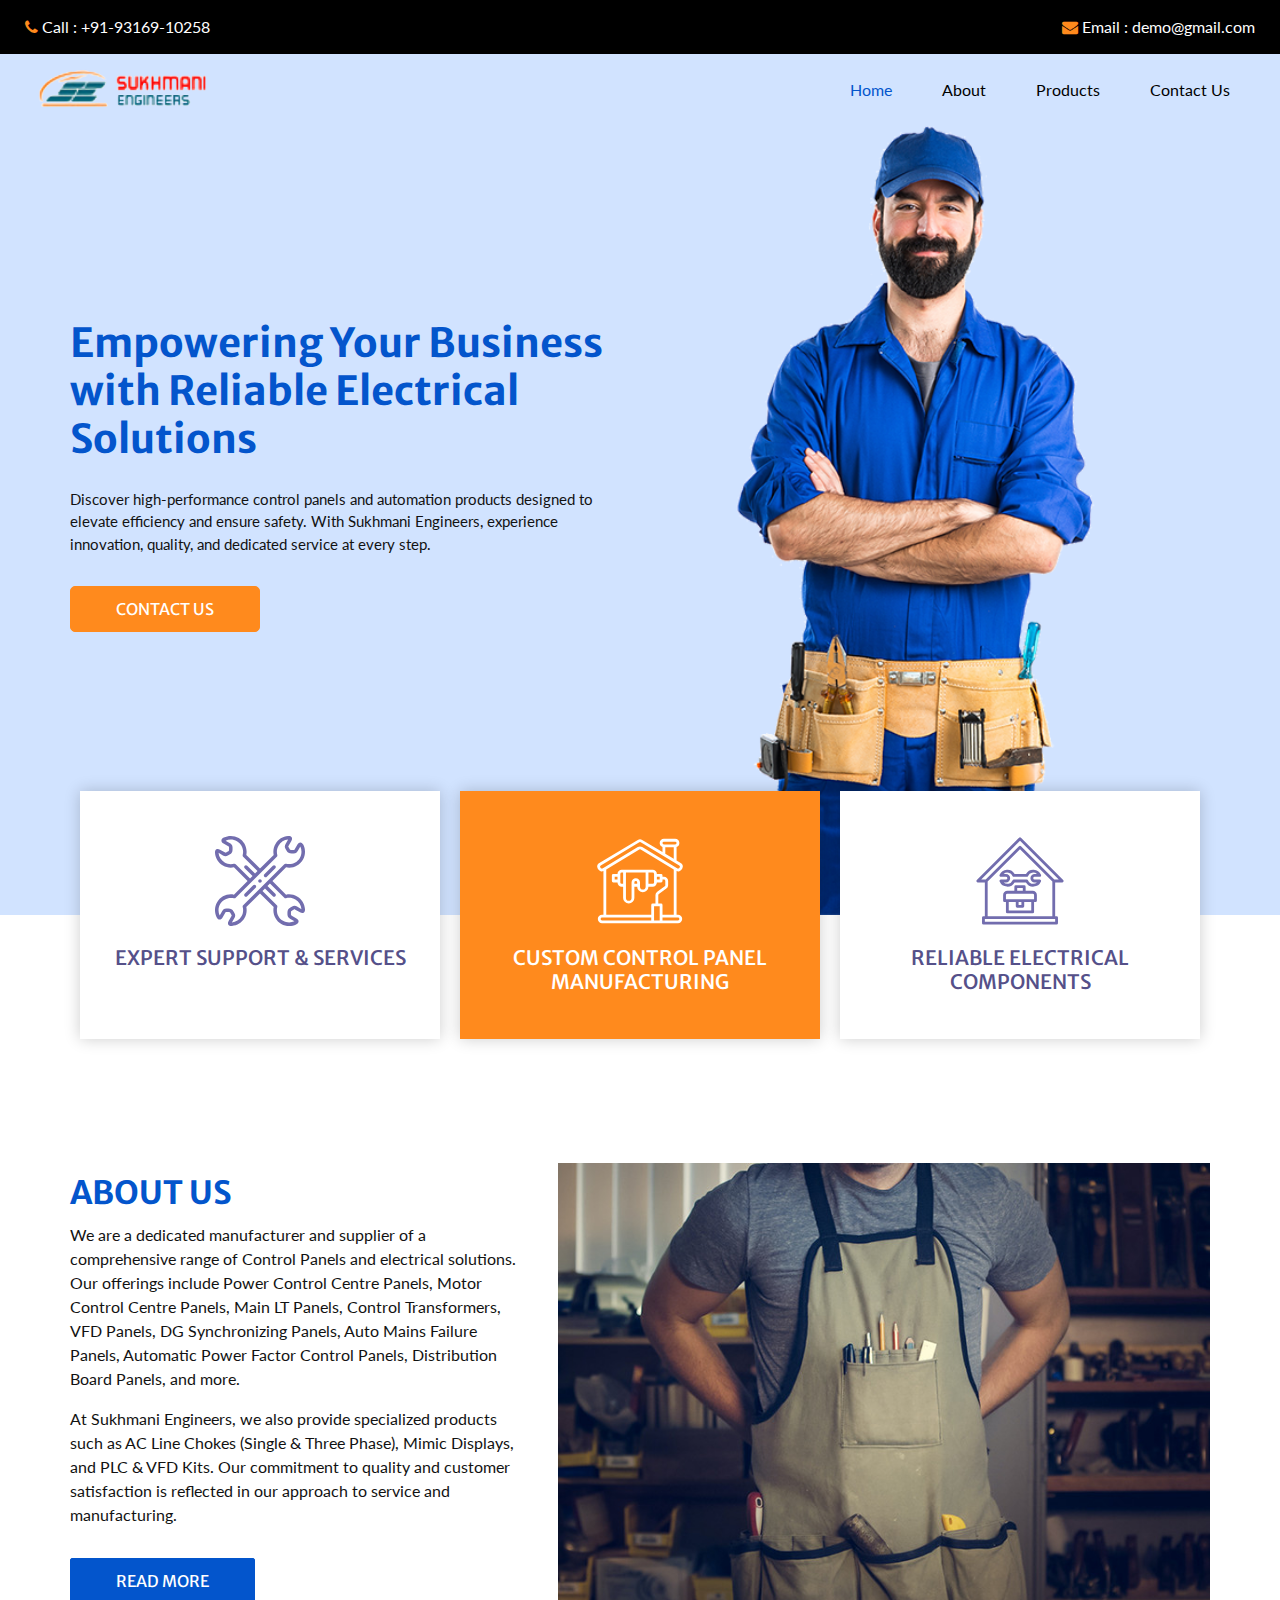
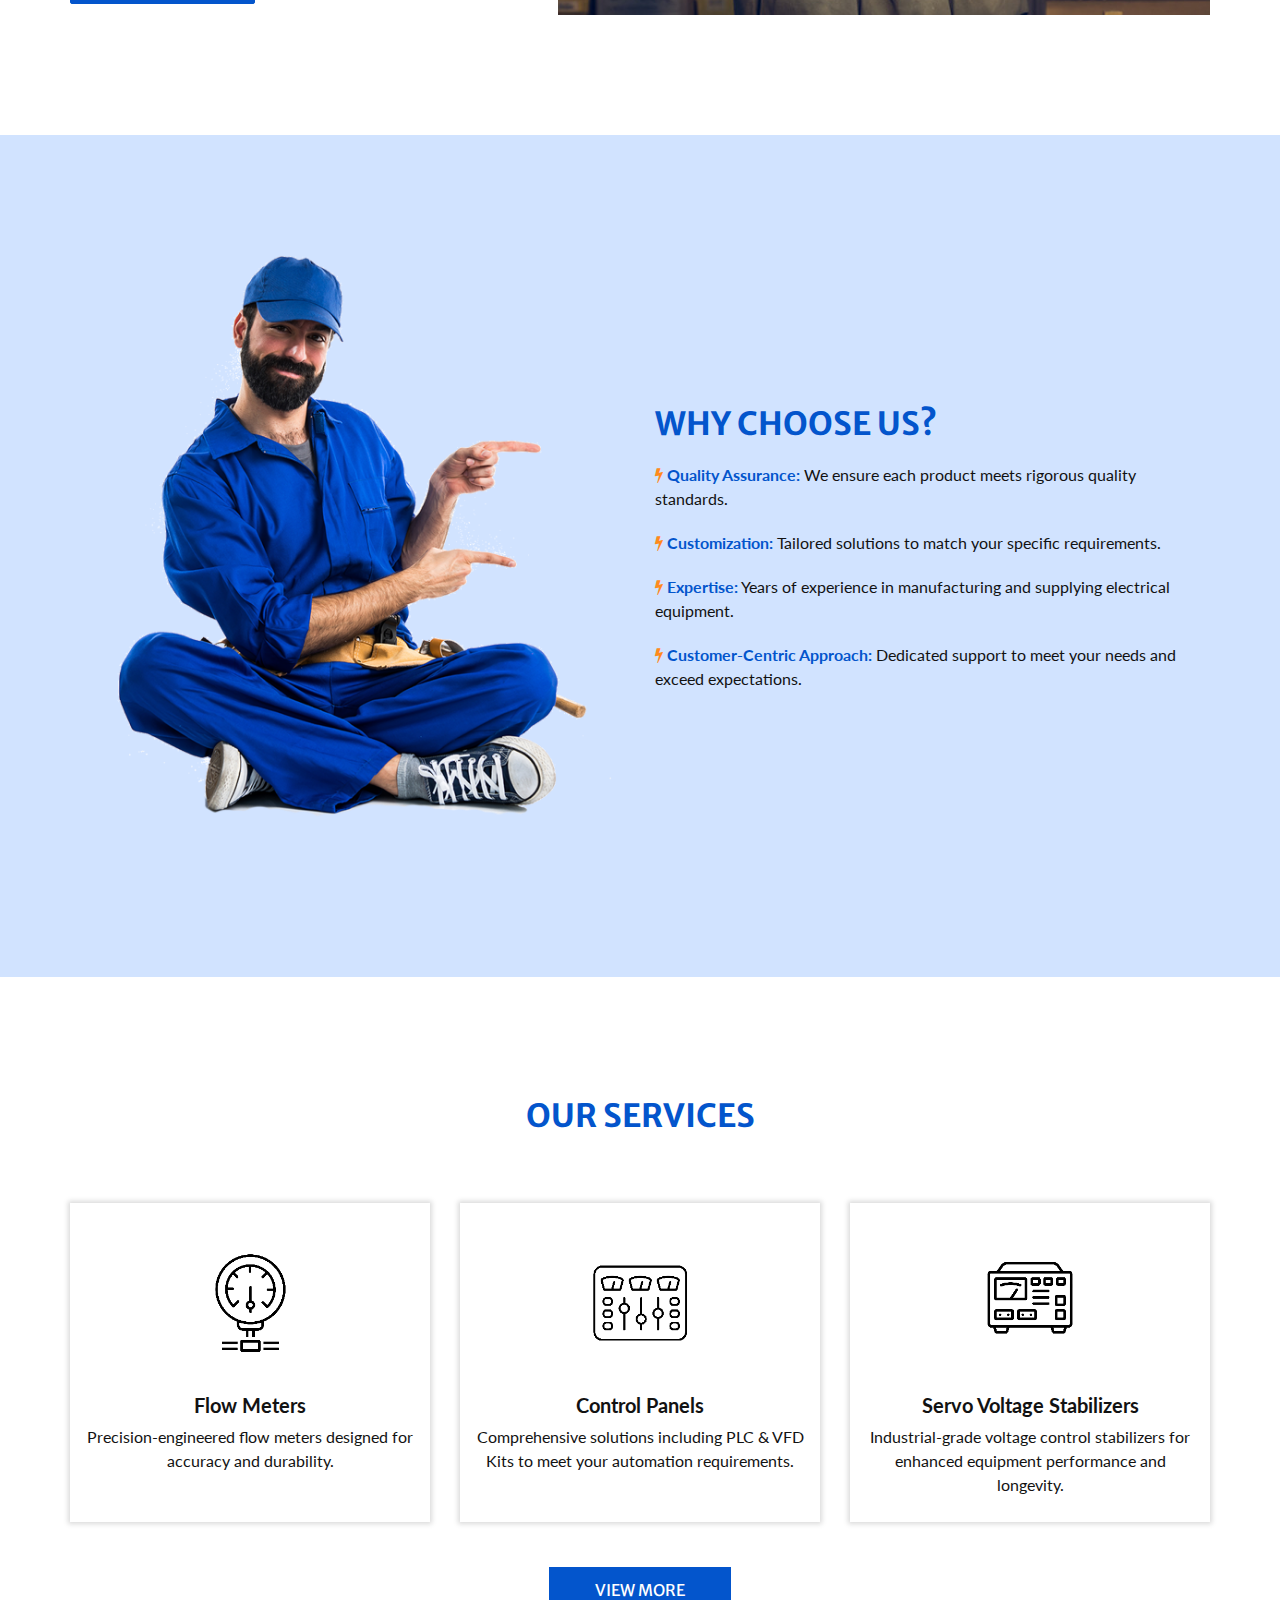
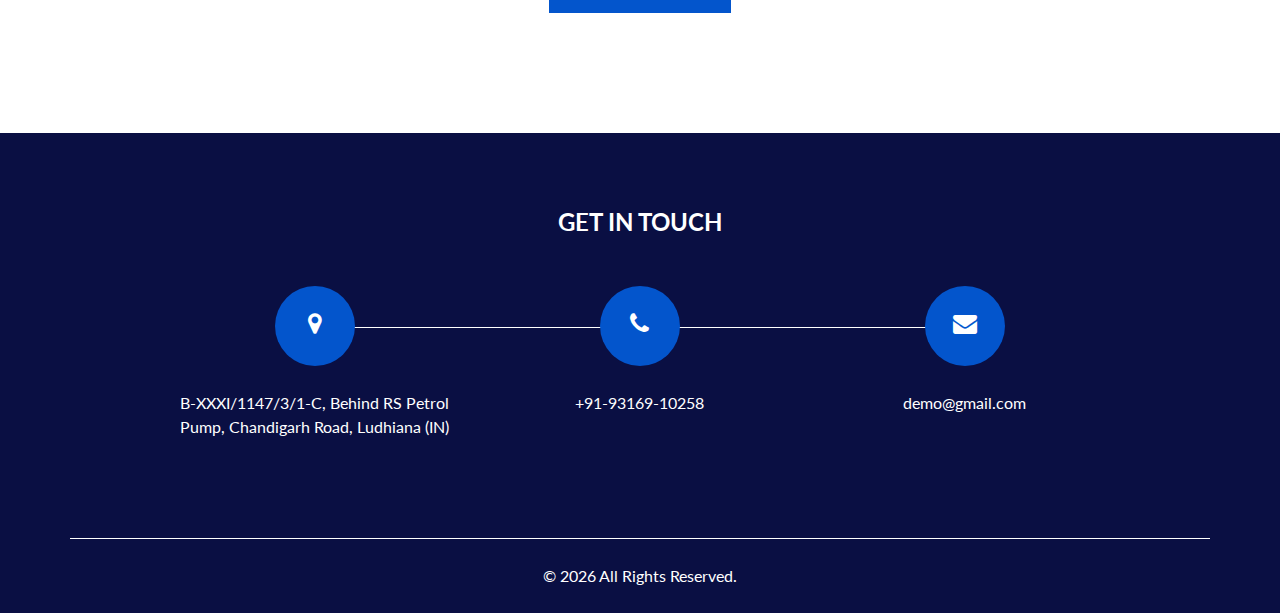
<file: index.html>
<!DOCTYPE html>
<html>

<head>
  <meta charset="utf-8" />
  <meta http-equiv="X-UA-Compatible" content="IE=edge" />
  <meta name="viewport" content="width=device-width, initial-scale=1, shrink-to-fit=no" />
  <!-- Site Metas -->
  <meta name="keywords" content="" />
  <meta name="description" content="" />
  <meta name="author" content="" />

  <title>Home | Sukhmani Engineers</title>

  <!-- stylesheet -->
  <link rel="stylesheet" type="text/css" href="css/bootstrap.css" />
  <link rel="stylesheet" type="text/css" href="css/font-awesome.min.css" />
  <link rel="stylesheet" type="text/css" href="css/style.css" />

</head>

<body>
  <div class="hero_area">
    <!-- header section strats -->
    <header class="header_section">
      <div class="header_top">
        <div class="container-fluid">
          <div class="contact_nav">
            <a href="tel:+91-93169-10258">
              <i class="fa fa-phone" aria-hidden="true"></i>
              <span>
                Call : +91-93169-10258
              </span>
            </a>
            <a href="">
              <i class="fa fa-envelope" aria-hidden="true"></i>
              <span>
                Email : demo@gmail.com
              </span>
            </a>
          </div>
        </div>
      </div>
      <div class="header_bottom">
        <div class="container-fluid">
          <nav class="navbar navbar-expand-lg custom_nav-container ">
            <a class="navbar-brand" href="index.html">
              <!-- <span>
                Sukhmani Engineers
              </span> -->
              <img src="images/sukhmani-engineers.png" alt="sukhmani engineers logo" width="200"/>
            </a>

            <button class="navbar-toggler" type="button" data-toggle="collapse" data-target="#navbarSupportedContent" aria-controls="navbarSupportedContent" aria-expanded="false" aria-label="Toggle navigation">
              <span class=""> </span>
            </button>

            <div class="collapse navbar-collapse" id="navbarSupportedContent">
              <ul class="navbar-nav ">
                <li class="nav-item active">
                  <a class="nav-link" href="index.html">Home <span class="sr-only">(current)</span></a>
                </li>
                <li class="nav-item">
                  <a class="nav-link" href="about.html"> About</a>
                </li>
                <li class="nav-item">
                  <a class="nav-link" href="product.html">Products</a>
                </li>
                <li class="nav-item">
                  <a class="nav-link" href="contact.html">Contact Us</a>
                </li>
              </ul>
            </div>
          </nav>
        </div>
      </div>
    </header>
    <!-- end header section -->

    <!-- slider section -->
    <section class="slider_section ">
      <div class="container ">
        <div class="row">
          <div class="col-md-6 ">
            <div class="detail-box">
              <h1>
                Empowering Your Business with Reliable Electrical Solutions
              </h1>
              <p>
                Discover high-performance control panels and automation products designed to elevate efficiency and ensure safety. With Sukhmani Engineers, experience innovation, quality, and dedicated service at every step.
              </p>
              <a href="contact.html">
                Contact Us
              </a>
            </div>
          </div>
          <div class="col-md-6">
            <div class="img-box">
              <img src="images/slider-img.png" alt="">
            </div>
          </div>
        </div>
      </div>
    </section>
    <!-- end slider section -->
  </div>

  <!-- feature section -->
  <section class="feature_section">
    <div class="container">
      <div class="feature_container">
        <div class="box">
          <div class="img-box">
            <svg enable-background="new 0 0 511.995 511.995" height="512" viewBox="0 0 511.995 511.995" width="512" xmlns="http://www.w3.org/2000/svg">
              <g>
                <g>
                  <path d="m217.106 280.749-48.214 48.214c-3.905 3.905-3.905 10.237 0 14.143 1.953 1.953 4.512 2.929 7.071 2.929s5.119-.976 7.071-2.929l48.214-48.214c3.905-3.905 3.905-10.237 0-14.143s-10.237-3.905-14.142 0z" />
                  <path d="m328.915 168.939-48.17 48.17c-3.905 3.905-3.905 10.237 0 14.143 1.953 1.953 4.512 2.929 7.071 2.929s5.118-.976 7.071-2.929l48.17-48.17c3.905-3.905 3.905-10.237 0-14.143-3.905-3.905-10.235-3.905-14.142 0z" />
                  <path d="m467.092 344.045c-19.14-11.051-41.175-14.64-62.649-10.314l-77.734-77.734 77.792-77.792c5.807 1.153 11.636 1.714 17.42 1.713 31.563-.001 61.664-16.706 78.009-45.016 14.983-25.951 16.076-57.546 2.923-84.516-4.363-8.946-10.004-13.602-16.765-13.838-6.652-.225-12.388 3.784-17.092 11.933l-15.5 26.847c-2.641 4.573-3.996 4.574-6.241 4.574h-11.499c-7.173 0-8.405-.712-11.992-6.924l-5.749-9.957c-1.161-2.011-1.801-3.12.84-7.692l15.5-26.847c4.705-8.15 5.307-15.138 1.788-20.769-3.585-5.737-10.432-8.295-20.366-7.6-29.932 2.094-56.747 18.837-71.73 44.789-11.052 19.141-14.641 41.178-10.313 62.65l-77.734 77.734-77.792-77.792c7.444-37.494-9.805-76.089-43.302-95.429-25.954-14.982-57.549-16.075-84.519-2.921-8.945 4.363-13.601 10.003-13.837 16.764-.232 6.636 3.783 12.387 11.933 17.092l26.846 15.5c4.574 2.641 4.574 3.92 4.574 6.241v11.499c0 7.173-.712 8.406-6.924 11.992l-9.958 5.749c-2.011 1.161-3.119 1.801-7.692-.839l-26.847-15.5c-8.15-4.706-15.138-5.307-20.769-1.789-5.737 3.585-8.294 10.437-7.6 20.366 2.094 29.933 18.837 56.749 44.789 71.732 19.141 11.051 41.176 14.64 62.65 10.313l77.734 77.734-77.792 77.791c-37.491-7.443-76.088 9.805-95.429 43.303-14.983 25.951-16.076 57.545-2.922 84.515 4.363 8.946 10.003 13.602 16.764 13.838 6.644.24 12.387-3.783 17.093-11.933l15.5-26.846c2.641-4.574 3.92-4.574 6.242-4.574h11.498c7.172 0 8.405.712 11.992 6.924l5.748 9.957c1.161 2.012 1.801 3.12-.839 7.692l-15.5 26.847c-4.706 8.15-5.307 15.138-1.788 20.769 3.202 5.124 9.008 7.711 17.285 7.711.991 0 2.019-.037 3.08-.111 29.933-2.094 56.749-18.837 71.731-44.788 11.051-19.141 14.641-41.178 10.314-62.65l77.733-77.733 77.792 77.792c-7.443 37.494 9.806 76.089 43.303 95.429 13.902 8.026 29.419 12.066 44.981 12.066 13.488-.001 27.012-3.037 39.534-9.144 8.945-4.363 13.601-10.003 13.837-16.764.232-6.636-3.782-12.387-11.933-17.093l-26.847-15.499c-4.573-2.641-4.573-3.92-4.573-6.242v-11.498c0-7.173.712-8.406 6.924-11.992l9.957-5.749c2.011-1.162 3.118-1.801 7.692.839l26.847 15.5c8.149 4.706 15.137 5.307 20.77 1.788 5.736-3.585 8.294-10.437 7.599-20.365-2.092-29.935-18.836-56.75-44.787-71.733zm-349.33-183.857c-2.529-2.528-6.217-3.514-9.67-2.585-18.082 4.867-36.972 2.39-53.188-6.972-19.866-11.47-32.794-31.86-34.751-54.705l25.178 14.537c6.256 3.612 15.932 7.629 27.692.839l9.958-5.749c12.336-7.123 16.923-15.067 16.923-29.312v-11.5c-.001-13.578-8.318-19.95-14.574-23.562l-25.178-14.535c20.763-9.729 44.887-8.727 64.752 2.743 27.385 15.812 40.811 48.162 32.647 78.671-.923 3.45.063 7.131 2.589 9.656l81.715 81.715-14.141 14.141-44.633-44.633c-3.905-3.905-10.237-3.905-14.143 0s-3.905 10.237 0 14.143l44.633 44.633-14.143 14.143zm42.426 234.045c-2.529 2.529-3.515 6.216-2.585 9.67 4.866 18.083 2.39 36.972-6.973 53.189-11.469 19.865-31.858 32.794-54.704 34.751l14.537-25.178c3.611-6.256 7.627-15.933.839-27.692l-5.749-9.958c-7.123-12.336-15.066-16.923-29.311-16.923h-11.5c-13.577 0-19.95 8.317-23.563 14.573l-14.536 25.178c-9.728-20.763-8.726-44.886 2.743-64.751 15.812-27.386 48.161-40.813 78.671-32.647 3.45.921 7.131-.063 9.656-2.589l234.094-234.094c2.529-2.529 3.515-6.216 2.585-9.67-4.866-18.083-2.391-36.972 6.973-53.188 11.47-19.866 31.86-32.794 54.705-34.751l-14.537 25.177c-3.612 6.256-7.629 15.932-.84 27.692l5.749 9.958c7.123 12.337 15.067 16.923 29.312 16.923h11.5c13.578-.001 19.95-8.318 23.562-14.573l14.537-25.178c9.728 20.763 8.726 44.885-2.744 64.751-15.811 27.386-48.164 40.809-78.671 32.647-3.451-.923-7.131.064-9.656 2.589zm306.476 7.3c-6.257-3.612-15.936-7.626-27.691-.839l-9.958 5.749c-12.336 7.122-16.923 15.066-16.923 29.31v11.5c0 13.578 8.317 19.95 14.573 23.563l25.178 14.536c-20.762 9.729-44.885 8.727-64.751-2.743-27.386-15.812-40.811-48.163-32.647-78.671.923-3.45-.063-7.131-2.589-9.656l-81.716-81.716 14.143-14.143 44.68 44.681c1.953 1.953 4.512 2.929 7.071 2.929s5.118-.977 7.071-2.929c3.905-3.905 3.905-10.237 0-14.142l-44.68-44.681 14.141-14.141 81.667 81.667c2.528 2.528 6.215 3.514 9.67 2.585 18.079-4.867 36.972-2.39 53.188 6.973 19.866 11.47 32.795 31.859 34.751 54.704z" />
                  <path d="m255.998 245.998h-.007c-5.523 0-9.996 4.477-9.996 10s4.48 10 10.003 10 10-4.477 10-10-4.477-10-10-10z" />
                </g>
              </g>
            </svg>
          </div>
          <h5 class="name">
            Expert Support & Services
          </h5>
        </div>
        <div class="box active">
          <div class="img-box">
            <svg xmlns="http://www.w3.org/2000/svg" viewBox="0 0 64 64" width="512" height="512">
              <g id="paint-painted-paint_roller-home-house" data-name="paint-painted-paint roller-home-house">
                <path d="M60.01,25.05a2.963,2.963,0,0,0,1.85-1.54l.21-.41a3.022,3.022,0,0,0-1.14-3.91L58,17.43V7.82A3,3,0,0,0,57,2H49a3.009,3.009,0,0,0-3,3,2.979,2.979,0,0,0,1.99,2.81v3.62L33.54,2.76a2.988,2.988,0,0,0-3.08,0L3.07,19.19A3.022,3.022,0,0,0,1.93,23.1l.21.41a2.963,2.963,0,0,0,1.85,1.54,2.923,2.923,0,0,0,.83.12A3.033,3.033,0,0,0,6,24.9V56H5a3,3,0,0,0,0,6H59a3,3,0,0,0,0-6H58V24.91A2.9,2.9,0,0,0,60.01,25.05ZM49,4h8a1,1,0,0,1,0,2H49a1,1,0,0,1,0-2Zm7,4v8.23l-6.01-3.6V8ZM40,60H5a1,1,0,0,1,0-2H40Zm6,0H42V50h4Zm1-12H45V42.03a1.028,1.028,0,0,1,.42-.82l5.32-3.8A2.991,2.991,0,0,0,52,34.97V32a3.009,3.009,0,0,0-3-3H48V28a1,1,0,0,0-1-1H44a3.009,3.009,0,0,0-3-3H19a3.009,3.009,0,0,0-3,3H13a1,1,0,0,0-1,1v4a1,1,0,0,0,1,1h3a3.009,3.009,0,0,0,3,3h1v8a4,4,0,0,0,8,0V36h2a4,4,0,0,0,8,0h3a3.009,3.009,0,0,0,3-3h3a1,1,0,0,0,1-1V31h1a1,1,0,0,1,1,1v2.97a1.028,1.028,0,0,1-.42.82l-5.32,3.8A2.991,2.991,0,0,0,43,42.03V48H41a1,1,0,0,0-1,1v7H8V23.76L31.48,9.62a1.02,1.02,0,0,1,1.04,0L56,23.76V56H48V49A1,1,0,0,0,47,48ZM46,29v2H44V29Zm-4-2v6a1,1,0,0,1-1,1H38V26h3A1,1,0,0,1,42,27ZM29,30a3.009,3.009,0,0,0-3,3V44a2,2,0,0,1-4,0V26H36V36a2,2,0,0,1-4,0V33A3.009,3.009,0,0,0,29,30Zm1,3v1H28V33a1,1,0,0,1,2,0ZM20,26v8H19a1,1,0,0,1-1-1V27a1,1,0,0,1,1-1Zm-4,3v2H14V29ZM59,58a1,1,0,0,1,0,2H48V58ZM33.55,7.91a2.979,2.979,0,0,0-3.1,0L5.34,23.03a1.018,1.018,0,0,1-.8.1.972.972,0,0,1-.61-.51l-.21-.41A1.021,1.021,0,0,1,4.1,20.9L31.49,4.47a1,1,0,0,1,1.02,0L59.9,20.9a1.021,1.021,0,0,1,.38,1.31l-.21.41a.972.972,0,0,1-.61.51,1.018,1.018,0,0,1-.8-.1Z" />
              </g>
            </svg>
          </div>
          <h5 class="name">
            Custom Control Panel Manufacturing
          </h5>
        </div>
        <div class="box">
          <div class="img-box">
            <svg xmlns="http://www.w3.org/2000/svg" viewBox="0 0 64 64" width="512" height="512">
              <path d="M62.707,31.293l-30-30a1,1,0,0,0-1.414,0l-30,30A1,1,0,0,0,2,33H7V57H6a1,1,0,0,0-1,1v4a1,1,0,0,0,1,1H58a1,1,0,0,0,1-1V58a1,1,0,0,0-1-1H57V33h5a1,1,0,0,0,.707-1.707ZM57,61H7V59H57ZM9,57V32.414l23-23,23,23V57ZM56.414,31,32.707,7.293a1,1,0,0,0-1.414,0L7.586,31H4.414L32,3.414,59.586,31Z" />
              <path d="M41,39H36V36a1,1,0,0,0-1-1H29a1,1,0,0,0-1,1v3H23a3,3,0,0,0-3,3v4a1,1,0,0,0,1,1h1v7a1,1,0,0,0,1,1H41a1,1,0,0,0,1-1V47h1a1,1,0,0,0,1-1V42A3,3,0,0,0,41,39ZM30,37h4v2H30ZM40,53H24V47h5v3a1,1,0,0,0,1,1h4a1,1,0,0,0,1-1V47h5Zm-9-6h2v2H31Zm11-2H22V42a1,1,0,0,1,1-1H41a1,1,0,0,1,1,1Z" />
              <path d="M46,31H42.422a1,1,0,0,1,0-2H46a1,1,0,0,0,.916-1.4A5.992,5.992,0,0,0,36.231,27h-8.04a5.992,5.992,0,0,0-10.685.6,1,1,0,0,0,.916,1.4H22a1,1,0,0,1,0,2H18.422a1,1,0,0,0-.916,1.4,5.992,5.992,0,0,0,10.685.6h8.04a5.992,5.992,0,0,0,10.685-.6A1,1,0,0,0,46,31Zm-4.578,3a4,4,0,0,1-3.662-2.4,1,1,0,0,0-.916-.6H27.578a1,1,0,0,0-.916.6,3.991,3.991,0,0,1-6.3,1.4H22a3,3,0,0,0,0-6H20.359a3.991,3.991,0,0,1,6.3,1.4,1,1,0,0,0,.916.6h9.266a1,1,0,0,0,.916-.6,3.991,3.991,0,0,1,6.3-1.4h-1.64a3,3,0,0,0,0,6h1.64A3.988,3.988,0,0,1,41.422,34Z" /></svg>
          </div>
          <h5 class="name">
            Reliable Electrical Components
          </h5>
        </div>
      </div>
    </div>
  </section>
  <!-- end feature section -->

  <!-- about section -->
  <section class="about_section layout_padding-bottom">
    <div class="container">
      <div class="row">
        <div class="col-lg-5 col-md-6">
          <div class="detail-box">
            <h2>
              About us
            </h2>
            <p>
              We are a dedicated manufacturer and supplier of a comprehensive range of Control Panels and electrical solutions. Our offerings include Power Control Centre Panels, Motor Control Centre Panels, Main LT Panels, Control Transformers, VFD Panels, DG Synchronizing Panels, Auto Mains Failure Panels, Automatic Power Factor Control Panels, Distribution Board Panels, and more.
            </p>
            <p>
              At Sukhmani Engineers, we also provide specialized products such as AC Line Chokes (Single & Three Phase), Mimic Displays, and PLC & VFD Kits. Our commitment to quality and customer satisfaction is reflected in our approach to service and manufacturing.
            </p>
            <a href="about.html">
              Read More
            </a>
          </div>
        </div>
        <div class="col-lg-7 col-md-6">
          <div class="img-box">
            <img src="images/about-img.jpg" alt="">
          </div>
        </div>
      </div>
    </div>
  </section>
  <!-- end about section -->


  <!-- professional section -->
  <section class="professional_section layout_padding">
    <div class="container">
      <div class="row">
        <div class="col-md-6">
          <div class="img-box">
            <img src="images/professional-img.png" alt="">
          </div>
        </div>
        <div class="col-md-6 ">
          <div class="detail-box">
            <h2>
              Why Choose Us?
            </h2>
            <p><b><i class="fa fa-bolt" aria-hidden="true"></i> Quality Assurance:</b> We ensure each product meets rigorous quality standards.</p>
            <p><b><i class="fa fa-bolt" aria-hidden="true"></i> Customization:</b> Tailored solutions to match your specific requirements.</p>
            <p><b><i class="fa fa-bolt" aria-hidden="true"></i> Expertise:</b> Years of experience in manufacturing and supplying electrical equipment.</p>
            <p><b><i class="fa fa-bolt" aria-hidden="true"></i> Customer-Centric Approach:</b> Dedicated support to meet your needs and exceed expectations.</p>
            <!-- <a href="">
              Read More
            </a> -->
          </div>
        </div>
      </div>
    </div>
  </section>
  <!-- end professional section -->

  <!-- service section -->
  <section class="service_section layout_padding">
    <div class="container ">
      <div class="heading_container heading_center">
        <h2> Our Services </h2>
      </div>
      <div class="row">
        <div class="col-sm-6 col-md-4 mx-auto">
          <div class="box ">
            <div class="img-box img-box--featured">
              <img src="images/icon-flow-meter.webp" alt="" />
            </div>
            <div class="detail-box">
              <h5>
                Flow Meters
              </h5>
              <p>
                Precision-engineered flow meters designed for accuracy and durability.
              </p>
            </div>
          </div>
        </div>
        <div class="col-sm-6 col-md-4 mx-auto">
          <div class="box ">
            <div class="img-box img-box--featured">
              <img src="images/icon-control-panel.webp" alt="" />
            </div>
            <div class="detail-box">
              <h5>
                Control Panels
              </h5>
              <p>
                Comprehensive solutions including PLC & VFD Kits to meet your automation requirements.
              </p>
            </div>
          </div>
        </div>
        <div class="col-sm-6 col-md-4 mx-auto">
          <div class="box ">
            <div class="img-box img-box--featured">
              <img src="images/icon-stabilizer.webp" alt="" />
            </div>
            <div class="detail-box">
              <h5>
                Servo Voltage Stabilizers
              </h5>
              <p>
                Industrial-grade voltage control stabilizers for enhanced equipment performance and longevity.
              </p>
            </div>
          </div>
        </div>
      </div>
      <div class="btn-box">
        <a href="product.html">
          View More
        </a>
      </div>
    </div>
  </section>
  <!-- end service section -->

  <!-- info section -->
  <section class="info_section ">
    <div class="container">
      <h4>
        Get In Touch
      </h4>
      <div class="row">
        <div class="col-lg-10 mx-auto">
          <div class="info_items">
            <div class="row">
              <div class="col-md-4">
                <a href="">
                  <div class="item ">
                    <div class="img-box ">
                      <i class="fa fa-map-marker" aria-hidden="true"></i>
                    </div>
                    <p>
                      B-XXXI/1147/3/1-C, Behind RS Petrol Pump, Chandigarh Road, Ludhiana (IN)
                    </p>
                  </div>
                </a>
              </div>
              <div class="col-md-4">
                <a href="">
                  <div class="item ">
                    <div class="img-box ">
                      <i class="fa fa-phone" aria-hidden="true"></i>
                    </div>
                    <p>
                      +91-93169-10258
                    </p>
                  </div>
                </a>
              </div>
              <div class="col-md-4">
                <a href="">
                  <div class="item ">
                    <div class="img-box">
                      <i class="fa fa-envelope" aria-hidden="true"></i>
                    </div>
                    <p>
                      demo@gmail.com
                    </p>
                  </div>
                </a>
              </div>
            </div>
          </div>
        </div>
      </div>
    </div>
  </section>
  <!-- end info_section -->

  <!-- footer section -->
  <footer class="footer_section">
    <div class="container">
      <p>
        &copy; <span id="displayDateYear"></span> All Rights Reserved.
        <!-- <a href="https://html.design/">Free Html Templates</a> -->
      </p>
    </div>
  </footer>
  <!-- footer section -->

  <!-- scripts -->
  <script src="js/jquery-3.4.1.min.js"></script>
  <script src="js/bootstrap.js"></script>
  <script src="js/custom.js"></script>

</body>

</html>
</file>
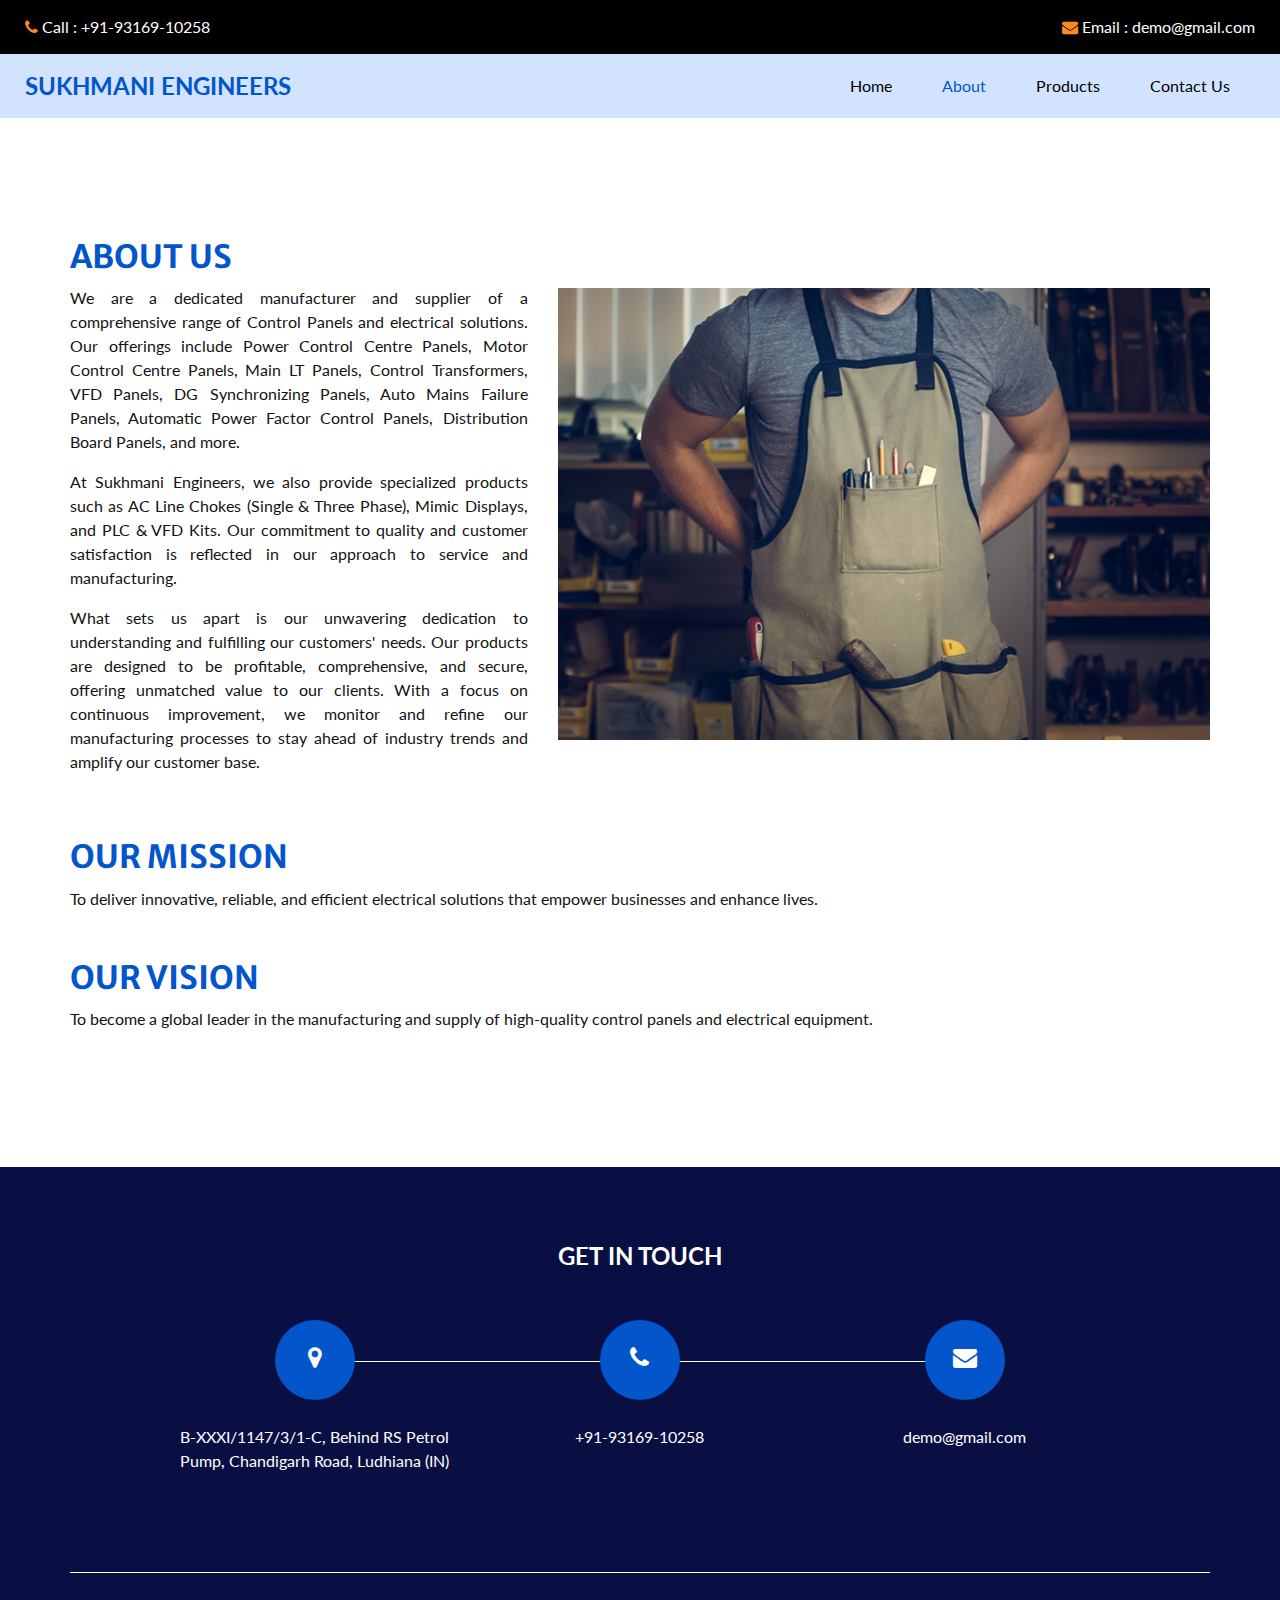
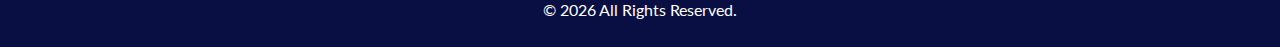
<file: about.html>
<!DOCTYPE html>
<html>

<head>
  <meta charset="utf-8" />
  <meta http-equiv="X-UA-Compatible" content="IE=edge" />
  <meta name="viewport" content="width=device-width, initial-scale=1, shrink-to-fit=no" />
  <!-- Site Metas -->
  <meta name="keywords" content="" />
  <meta name="description" content="" />
  <meta name="author" content="" />

  <title>About | Sukhmani Engineers</title>

  <!-- stylesheet -->
  <link rel="stylesheet" type="text/css" href="css/bootstrap.css" />
  <link rel="stylesheet" type="text/css" href="css/font-awesome.min.css" />
  <link rel="stylesheet" type="text/css" href="css/style.css" />

</head>

<body>
  <div class="hero_area">
    <!-- header section strats -->
    <header class="header_section">
      <div class="header_top">
        <div class="container-fluid">
          <div class="contact_nav">
            <a href="tel:+91-93169-10258">
              <i class="fa fa-phone" aria-hidden="true"></i>
              <span>
                Call : +91-93169-10258
              </span>
            </a>
            <a href="">
              <i class="fa fa-envelope" aria-hidden="true"></i>
              <span>
                Email : demo@gmail.com
              </span>
            </a>
          </div>
        </div>
      </div>
      <div class="header_bottom">
        <div class="container-fluid">
          <nav class="navbar navbar-expand-lg custom_nav-container ">
            <a class="navbar-brand" href="index.html">
              <span>
                Sukhmani Engineers
              </span>
            </a>

            <button class="navbar-toggler" type="button" data-toggle="collapse" data-target="#navbarSupportedContent" aria-controls="navbarSupportedContent" aria-expanded="false" aria-label="Toggle navigation">
              <span class=""> </span>
            </button>

            <div class="collapse navbar-collapse" id="navbarSupportedContent">
              <ul class="navbar-nav ">
                <li class="nav-item ">
                  <a class="nav-link" href="index.html">Home</a>
                </li>
                <li class="nav-item active">
                  <a class="nav-link" href="about.html"> About <span class="sr-only">(current)</span></a>
                </li>
                <li class="nav-item">
                  <a class="nav-link" href="product.html">Products</a>
                </li>
                <li class="nav-item">
                  <a class="nav-link" href="contact.html">Contact Us</a>
                </li>
              </ul>
            </div>
          </nav>
        </div>
      </div>
    </header>
    <!-- end header section -->
  </div>

  <!-- about section -->
  <section class="about_section layout_padding">
    <div class="container">
      <div class="row">
        <div class="col-lg-5 col-md-6">
          <div class="detail-box">
            <h2>
              About us
            </h2>
            <p class="text-justify">
              We are a dedicated manufacturer and supplier of a comprehensive range of Control Panels and electrical solutions. Our offerings include Power Control Centre Panels, Motor Control Centre Panels, Main LT Panels, Control Transformers, VFD Panels, DG Synchronizing Panels, Auto Mains Failure Panels, Automatic Power Factor Control Panels, Distribution Board Panels, and more.
            </p>
            <p class="text-justify">
              At Sukhmani Engineers, we also provide specialized products such as AC Line Chokes (Single & Three Phase), Mimic Displays, and PLC & VFD Kits. Our commitment to quality and customer satisfaction is reflected in our approach to service and manufacturing.
            </p>
            <p class="text-justify">
              What sets us apart is our unwavering dedication to understanding and fulfilling our customers' needs. Our products are designed to be profitable, comprehensive, and secure, offering unmatched value to our clients. With a focus on continuous improvement, we monitor and refine our manufacturing processes to stay ahead of industry trends and amplify our customer base.
            </p>
          </div>
        </div>
        <div class="col-lg-7 col-md-6">
          <div class="img-box">
            <img src="images/about-img.jpg" alt="">
          </div>
        </div>
      </div>
      <div class="row">
        <div class="col-12">
          <div class="detail-box mt-5">
            <h2>
              Our Mission
            </h2>
            <p>
              To deliver innovative, reliable, and efficient electrical solutions that empower businesses and enhance lives.
            </p>
          </div> 
          <div class="detail-box mt-5">
            <h2>
              Our Vision
            </h2>
            <p>
              To become a global leader in the manufacturing and supply of high-quality control panels and electrical equipment.
            </p>
          </div>         
        </div>        
      </div>
    </div>
  </section>
  <!-- end about section -->

  <!-- info section -->
  <section class="info_section ">
    <div class="container">
      <h4>
        Get In Touch
      </h4>
      <div class="row">
        <div class="col-lg-10 mx-auto">
          <div class="info_items">
            <div class="row">
              <div class="col-md-4">
                <a href="">
                  <div class="item ">
                    <div class="img-box ">
                      <i class="fa fa-map-marker" aria-hidden="true"></i>
                    </div>
                    <p>
                      B-XXXI/1147/3/1-C, Behind RS Petrol Pump, Chandigarh Road, Ludhiana (IN)
                    </p>
                  </div>
                </a>
              </div>
              <div class="col-md-4">
                <a href="">
                  <div class="item ">
                    <div class="img-box ">
                      <i class="fa fa-phone" aria-hidden="true"></i>
                    </div>
                    <p>
                      +91-93169-10258
                    </p>
                  </div>
                </a>
              </div>
              <div class="col-md-4">
                <a href="">
                  <div class="item ">
                    <div class="img-box">
                      <i class="fa fa-envelope" aria-hidden="true"></i>
                    </div>
                    <p>
                      demo@gmail.com
                    </p>
                  </div>
                </a>
              </div>
            </div>
          </div>
        </div>
      </div>
    </div>
  </section>
  <!-- end info_section -->

  <!-- footer section -->
  <footer class="footer_section">
    <div class="container">
      <p>
        &copy; <span id="displayDateYear"></span> All Rights Reserved.
        <!-- <a href="https://html.design/">Free Html Templates</a> -->
      </p>
    </div>
  </footer>
  <!-- footer section -->

  <!-- scripts -->
  <script src="js/jquery-3.4.1.min.js"></script>
  <script src="js/bootstrap.js"></script>
  <script src="js/custom.js"></script>

</body>

</html>
</file>
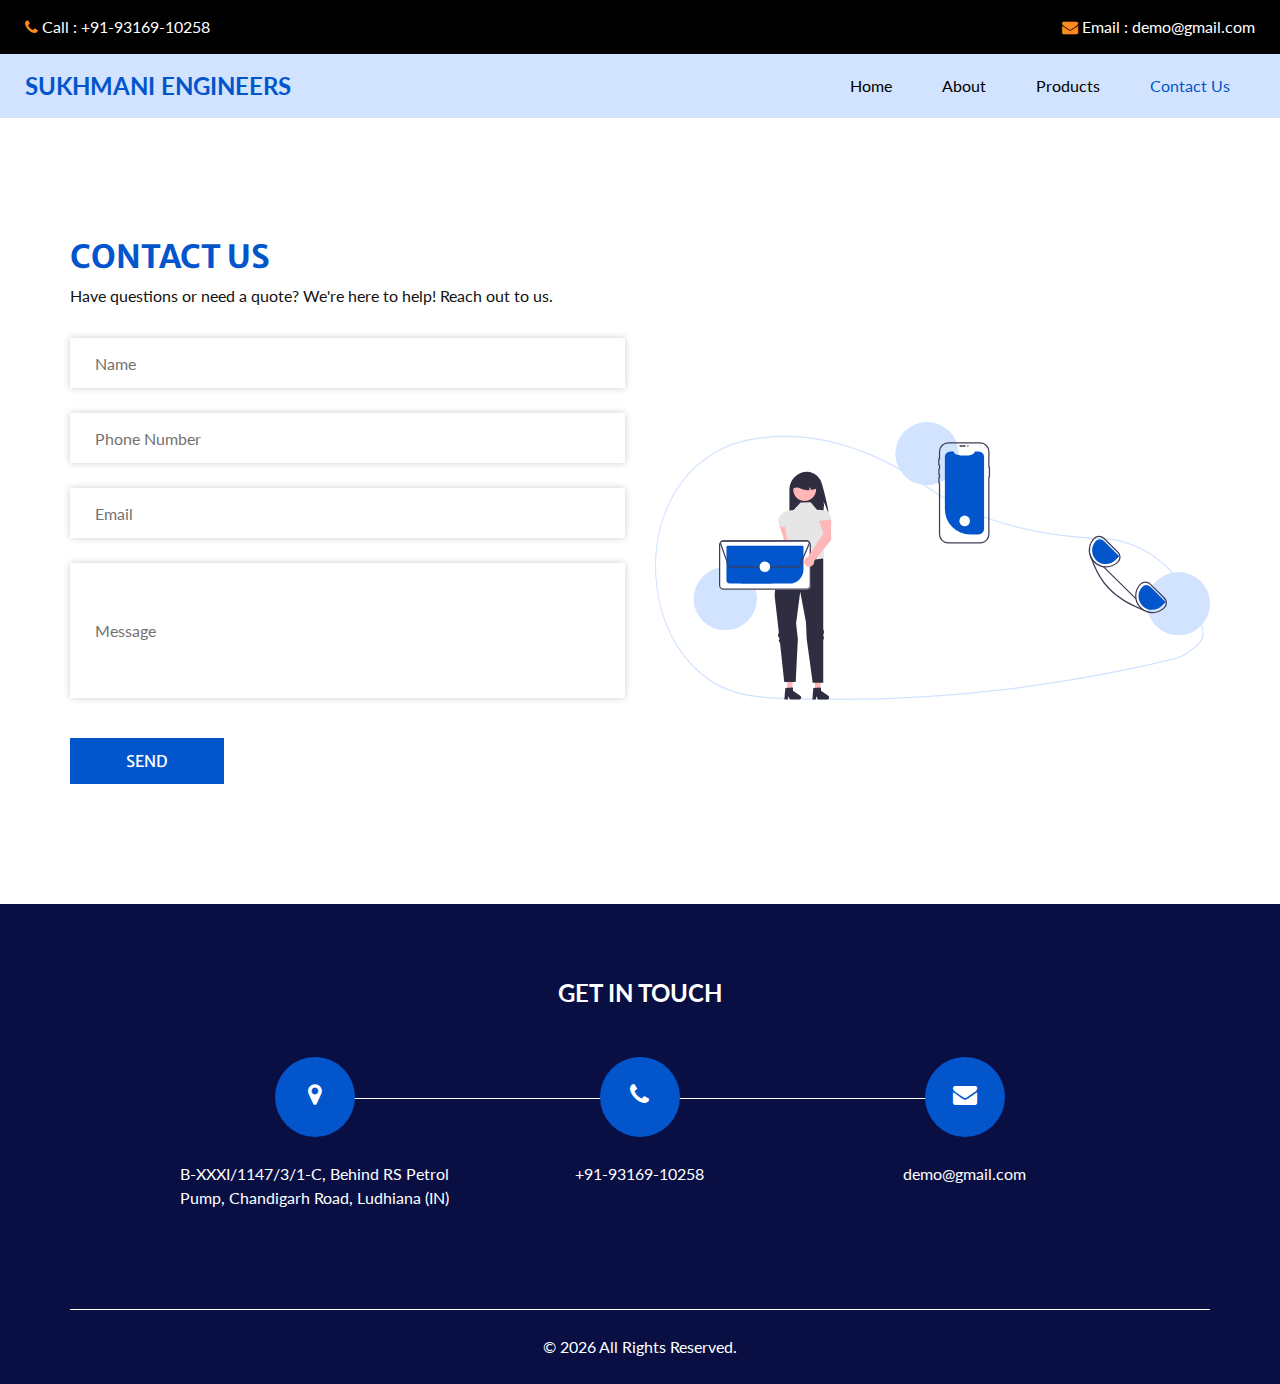
<file: contact.html>
<!DOCTYPE html>
<html>

<head>
  <meta charset="utf-8" />
  <meta http-equiv="X-UA-Compatible" content="IE=edge" />
  <meta name="viewport" content="width=device-width, initial-scale=1, shrink-to-fit=no" />
  <!-- Site Metas -->
  <meta name="keywords" content="" />
  <meta name="description" content="" />
  <meta name="author" content="" />

  <title>Contact | Sukhmani Engineers</title>

  <!-- stylesheets -->
  <link rel="stylesheet" type="text/css" href="css/bootstrap.css" />
  <link rel="stylesheet" type="text/css" href="css/font-awesome.min.css" />
  <link rel="stylesheet" type="text/css" href="css/style.css" />

</head>

<body>
  <div class="hero_area">
    <!-- header section strats -->
    <header class="header_section">
      <div class="header_top">
        <div class="container-fluid">
          <div class="contact_nav">
            <a href="tel:+91-93169-10258">
              <i class="fa fa-phone" aria-hidden="true"></i>
              <span>
                Call : +91-93169-10258
              </span>
            </a>
            <a href="">
              <i class="fa fa-envelope" aria-hidden="true"></i>
              <span>
                Email : demo@gmail.com
              </span>
            </a>
          </div>
        </div>
      </div>
      <div class="header_bottom">
        <div class="container-fluid">
          <nav class="navbar navbar-expand-lg custom_nav-container ">
            <a class="navbar-brand" href="index.html">
              <span>
                Sukhmani Engineers
              </span>
            </a>

            <button class="navbar-toggler" type="button" data-toggle="collapse" data-target="#navbarSupportedContent" aria-controls="navbarSupportedContent" aria-expanded="false" aria-label="Toggle navigation">
              <span class=""> </span>
            </button>

            <div class="collapse navbar-collapse" id="navbarSupportedContent">
              <ul class="navbar-nav ">
                <li class="nav-item ">
                  <a class="nav-link" href="index.html">Home</a>
                </li>
                <li class="nav-item">
                  <a class="nav-link" href="about.html"> About</a>
                </li>
                <li class="nav-item">
                  <a class="nav-link" href="Product.html">Products <span class="sr-only">(current)</span></a>
                </li>
                <li class="nav-item active">
                  <a class="nav-link" href="contact.html">Contact Us</a>
                </li>
              </ul>
            </div>
          </nav>
        </div>
      </div>
    </header>
    <!-- end header section -->
  </div>


  <!-- contact section -->
  <section class="contact_section layout_padding">
    <div class="container">
      <div class="heading_container">
        <h2>
          Contact Us
        </h2>
        <p>Have questions or need a quote? We're here to help! Reach out to us.</p>
      </div>
      <div class="row">
        <div class="col-md-6">
          <form >
            <div>
              <input type="text" placeholder="Name" />
            </div>
            <div>
              <input type="text" placeholder="Phone Number" />
            </div>
            <div>
              <input type="email" placeholder="Email" />
            </div>
            <div>
              <input type="text" class="message-box" placeholder="Message" />
            </div>
            <div class="d-flex ">
              <button>SEND</button>
            </div>
          </form>
        </div>
        <div class="col-md-6 d-flex align-items-center">
          <div class="img-box">
            <img class="img-fluid" src="images/contact-us.svg" alt="contact background">
          </div>
        </div>
      </div>
    </div>
  </section>
  <!-- end contact section -->


  <!-- info section -->
  <section class="info_section ">
    <div class="container">
      <h4>
        Get In Touch
      </h4>
      <div class="row">
        <div class="col-lg-10 mx-auto">
          <div class="info_items">
            <div class="row">
              <div class="col-md-4">
                <a href="">
                  <div class="item ">
                    <div class="img-box ">
                      <i class="fa fa-map-marker" aria-hidden="true"></i>
                    </div>
                    <p>
                      B-XXXI/1147/3/1-C, Behind RS Petrol Pump, Chandigarh Road, Ludhiana (IN)
                    </p>
                  </div>
                </a>
              </div>
              <div class="col-md-4">
                <a href="">
                  <div class="item ">
                    <div class="img-box ">
                      <i class="fa fa-phone" aria-hidden="true"></i>
                    </div>
                    <p>
                      +91-93169-10258
                    </p>
                  </div>
                </a>
              </div>
              <div class="col-md-4">
                <a href="">
                  <div class="item ">
                    <div class="img-box">
                      <i class="fa fa-envelope" aria-hidden="true"></i>
                    </div>
                    <p>
                      demo@gmail.com
                    </p>
                  </div>
                </a>
              </div>
            </div>
          </div>
        </div>
      </div>
    </div>
  </section>
  <!-- end info_section -->

  <!-- footer section -->
  <footer class="footer_section">
    <div class="container">
      <p>
        &copy; <span id="displayDateYear"></span> All Rights Reserved.
        <!-- <a href="https://html.design/">Free Html Templates</a> -->
      </p>
    </div>
  </footer>
  <!-- footer section -->

  <!-- scripts -->
  <script src="js/jquery-3.4.1.min.js"></script>
  <script src="js/bootstrap.js"></script>
  <script src="js/custom.js"></script>

</body>

</html>
</file>
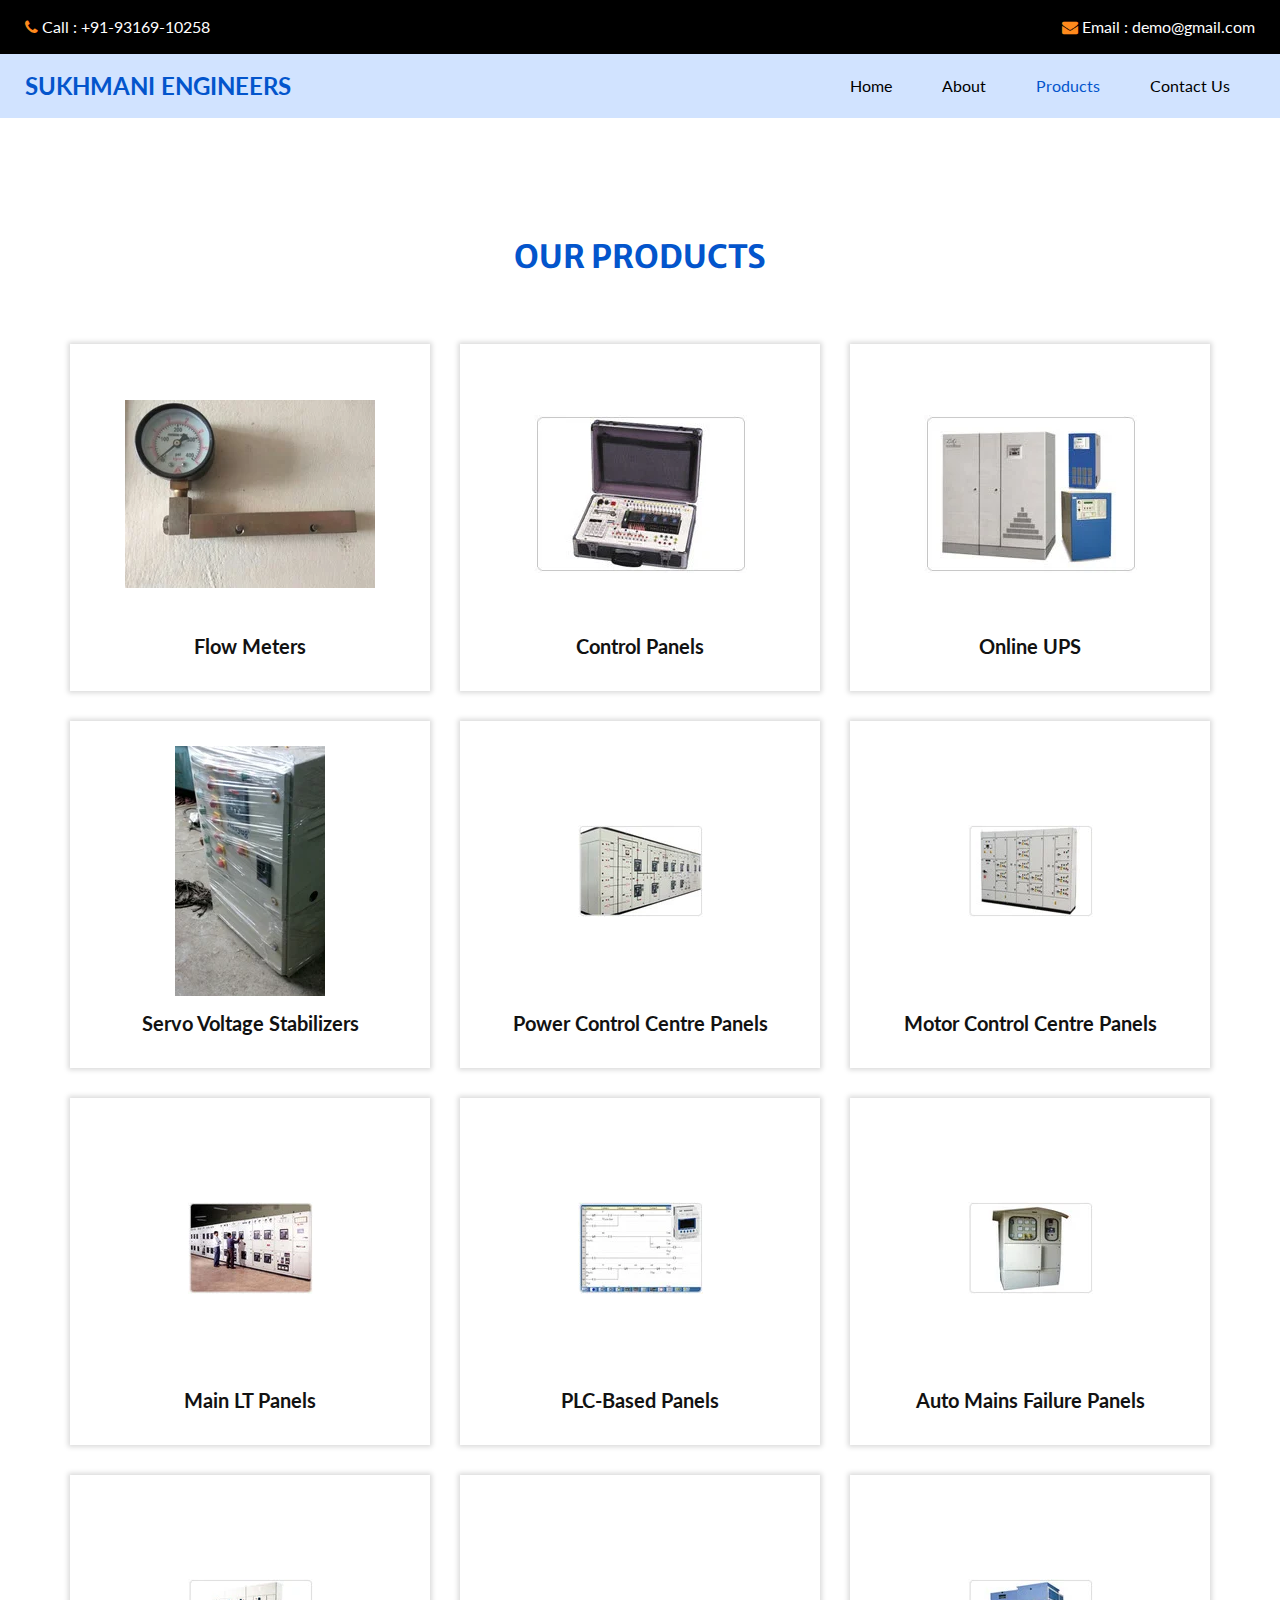
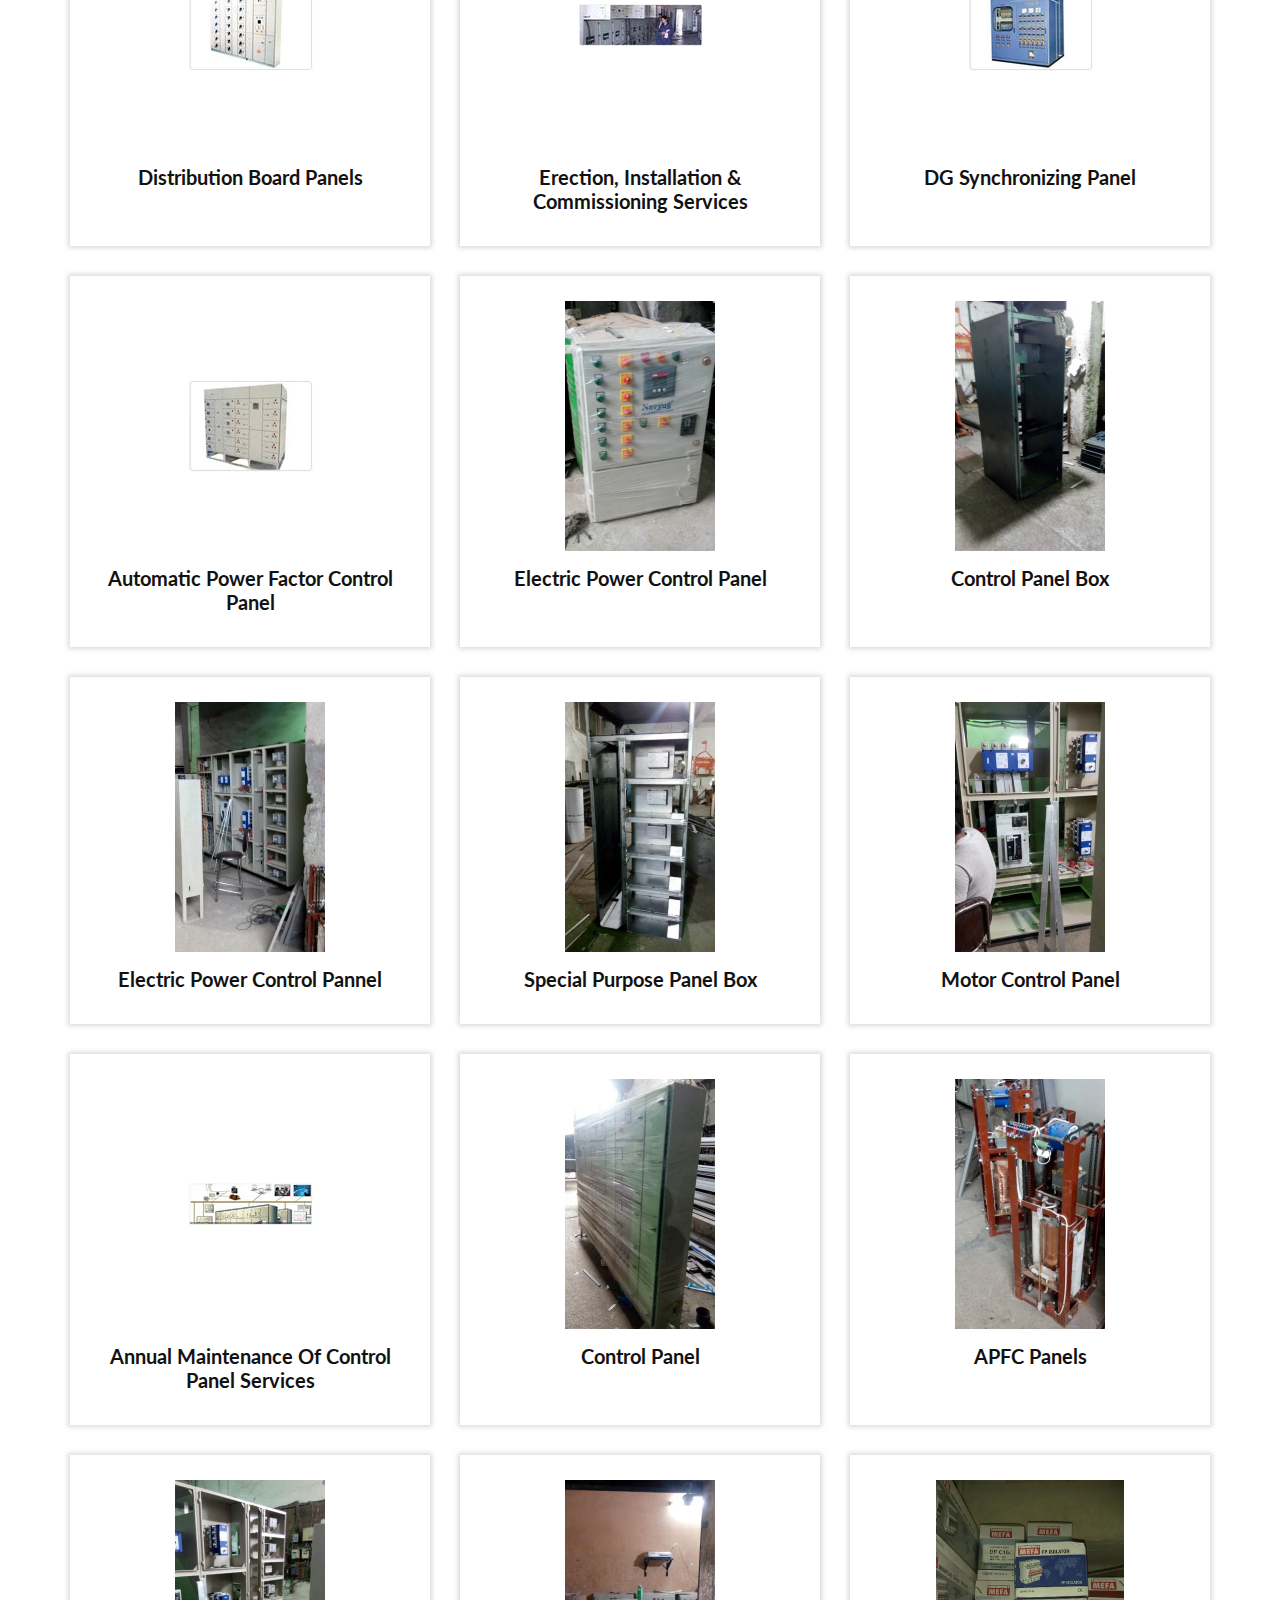
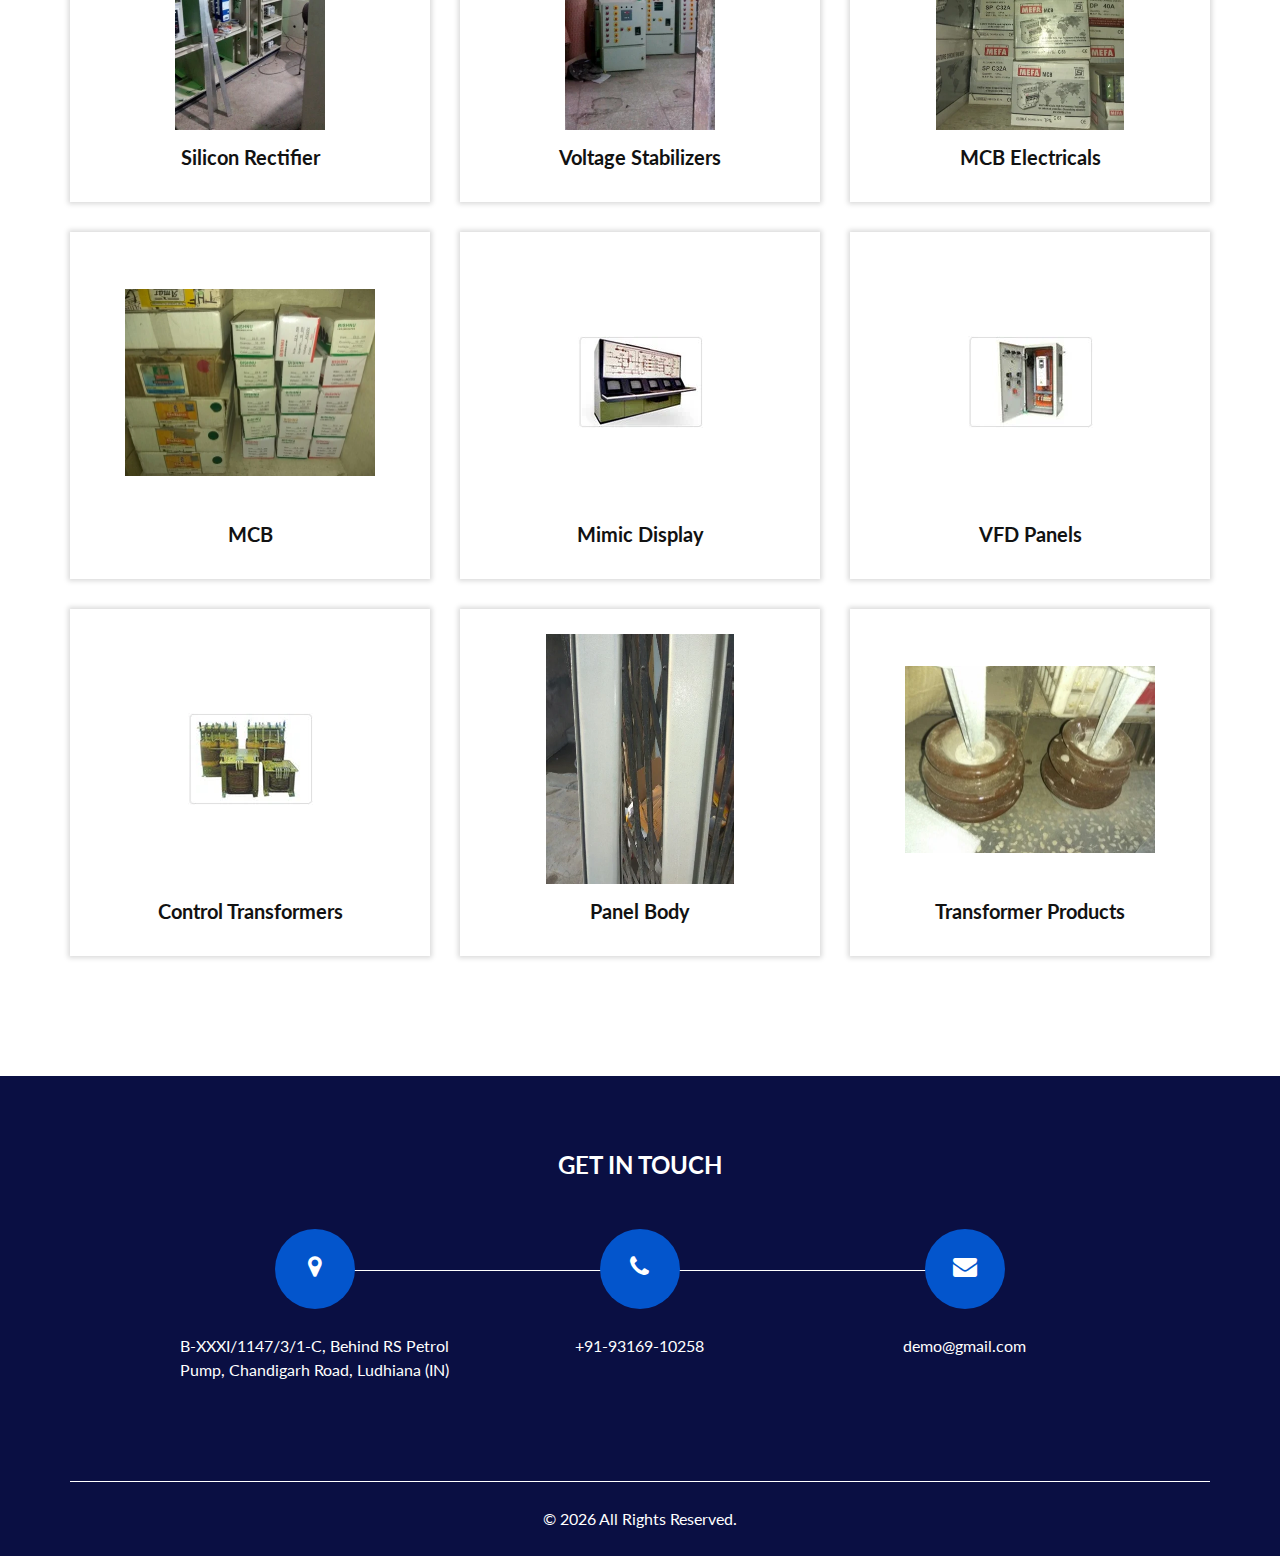
<file: product.html>
<!DOCTYPE html>
<html>

<head>
  <meta charset="utf-8" />
  <meta http-equiv="X-UA-Compatible" content="IE=edge" />
  <meta name="viewport" content="width=device-width, initial-scale=1, shrink-to-fit=no" />
  <!-- Site Metas -->
  <meta name="keywords" content="" />
  <meta name="description" content="" />
  <meta name="author" content="" />

  <title>Products | Sukhmani Engineers</title>

  <!-- stylesheet -->
  <link rel="stylesheet" type="text/css" href="css/bootstrap.css" />
  <link rel="stylesheet" type="text/css" href="css/font-awesome.min.css" />
  <link rel="stylesheet" type="text/css" href="css/style.css" />

</head>

<body>
  <div class="hero_area">
    <!-- header section strats -->
    <header class="header_section">
      <div class="header_top">
        <div class="container-fluid">
          <div class="contact_nav">
            <a href="tel:+91-93169-10258">
              <i class="fa fa-phone" aria-hidden="true"></i>
              <span>
                Call : +91-93169-10258
              </span>
            </a>
            <a href="">
              <i class="fa fa-envelope" aria-hidden="true"></i>
              <span>
                Email : demo@gmail.com
              </span>
            </a>
          </div>
        </div>
      </div>
      <div class="header_bottom">
        <div class="container-fluid">
          <nav class="navbar navbar-expand-lg custom_nav-container ">
            <a class="navbar-brand" href="index.html">
              <span>
                Sukhmani Engineers
              </span>
            </a>

            <button class="navbar-toggler" type="button" data-toggle="collapse" data-target="#navbarSupportedContent" aria-controls="navbarSupportedContent" aria-expanded="false" aria-label="Toggle navigation">
              <span class=""> </span>
            </button>

            <div class="collapse navbar-collapse" id="navbarSupportedContent">
              <ul class="navbar-nav ">
                <li class="nav-item ">
                  <a class="nav-link" href="index.html">Home</a>
                </li>
                <li class="nav-item">
                  <a class="nav-link" href="about.html"> About</a>
                </li>
                <li class="nav-item active">
                  <a class="nav-link" href="product.html">Products <span class="sr-only">(current)</span></a>
                </li>
                <li class="nav-item">
                  <a class="nav-link" href="contact.html">Contact Us</a>
                </li>
              </ul>
            </div>
          </nav>
        </div>
      </div>
    </header>
    <!-- end header section -->
  </div>

  <!-- service section -->
  <section class="service_section layout_padding">
    <div class="container ">
      <div class="heading_container heading_center">
        <h2> Our Products </h2>
      </div>
      <div class="row">
        <div class="col-sm-6 col-md-4 mx-auto">
          <div class="box ">
            <div class="img-box">
              <img src="images/flow-meter.webp" alt="Flow Meters" />
            </div>
            <div class="detail-box">
              <h5>
                Flow Meters
              </h5>
              <!-- <p>
                Precision-engineered flow meters designed for accuracy and durability.
              </p> -->
            </div>
          </div>
        </div>
        <div class="col-sm-6 col-md-4 mx-auto">
          <div class="box ">
            <div class="img-box">
              <img src="images/plc-vfd-kits.webp" alt="Control Panels" />
            </div>
            <div class="detail-box">
              <h5>
                Control Panels
              </h5>
              <!-- <p>
                Comprehensive solutions including PLC & VFD Kits to meet your automation requirements.
              </p> -->
            </div>
          </div>
        </div>
        <div class="col-sm-6 col-md-4 mx-auto">
          <div class="box ">
            <div class="img-box">
              <img src="images/ups.webp" alt="Online UPS" />
            </div>
            <div class="detail-box">
              <h5>
                Online UPS
              </h5>
              <!-- <p>
                Reliable online UPS systems ensuring uninterrupted power supply for critical applications.
              </p> -->
            </div>
          </div>
        </div>
        <div class="col-sm-6 col-md-4 mx-auto">
          <div class="box ">
            <div class="img-box">
              <img src="images/industrial-voltage-control-stabilizers.webp" alt="Servo Voltage Stabilizers" />
            </div>
            <div class="detail-box">
              <h5>
                Servo Voltage Stabilizers
              </h5>
              <!-- <p>
                Industrial-grade voltage control stabilizers for enhanced equipment performance and longevity.
              </p> -->
            </div>
          </div>
        </div>
        <div class="col-sm-6 col-md-4 mx-auto">
          <div class="box ">
            <div class="img-box">
              <img src="images/power-control-centre-panel.webp" alt="Power Control Centre Panels" />
            </div>
            <div class="detail-box">
              <h5>
                Power Control Centre Panels
              </h5>
              <!-- <p>
                Lorem ipsum dolor sit amet, consectetur adipiscing elit. Fusce non tellus porta.
              </p> -->
            </div>
          </div>
        </div>
        <div class="col-sm-6 col-md-4 mx-auto">
          <div class="box ">
            <div class="img-box">
              <img src="images/motor-control-centre-panel.webp" alt="Motor Control Centre Panels" />
            </div>
            <div class="detail-box">
              <h5>
                Motor Control Centre Panels
              </h5>
              <!-- <p>
                Lorem ipsum dolor sit amet, consectetur adipiscing elit. Fusce non tellus porta.
              </p> -->
            </div>
          </div>
        </div>
        <div class="col-sm-6 col-md-4 mx-auto">
          <div class="box ">
            <div class="img-box">
              <img src="images/main-lt-panel.webp" alt="Main LT Panels" />
            </div>
            <div class="detail-box">
              <h5>
                Main LT Panels
              </h5>
              <!-- <p>
                Lorem ipsum dolor sit amet, consectetur adipiscing elit. Fusce non tellus porta.
              </p> -->
            </div>
          </div>
        </div>
        <div class="col-sm-6 col-md-4 mx-auto">
          <div class="box ">
            <div class="img-box">
              <img src="images/plc-based-panel.webp" alt="PLC-Based Panels" />
            </div>
            <div class="detail-box">
              <h5>
                PLC-Based Panels
              </h5>
              <!-- <p>
                Lorem ipsum dolor sit amet, consectetur adipiscing elit. Fusce non tellus porta.
              </p> -->
            </div>
          </div>
        </div>
        <div class="col-sm-6 col-md-4 mx-auto">
          <div class="box ">
            <div class="img-box">
              <img src="images/auto-mains-failure-panel.webp" alt="Auto Mains Failure Panels" />
            </div>
            <div class="detail-box">
              <h5>
                Auto Mains Failure Panels
              </h5>
              <!-- <p>
                Lorem ipsum dolor sit amet, consectetur adipiscing elit. Fusce non tellus porta.
              </p> -->
            </div>
          </div>
        </div>
        <div class="col-sm-6 col-md-4 mx-auto">
          <div class="box ">
            <div class="img-box">
              <img src="images/distribution-board-panel.webp" alt="Distribution Board Panels" />
            </div>
            <div class="detail-box">
              <h5>
                Distribution Board Panels
              </h5>
              <!-- <p>
                Lorem ipsum dolor sit amet, consectetur adipiscing elit. Fusce non tellus porta.
              </p> -->
            </div>
          </div>
        </div>
        <div class="col-sm-6 col-md-4 mx-auto">
          <div class="box ">
            <div class="img-box">
              <img src="images/erection-installation-commissioning-services.webp" alt="Erection, Installation & Commissioning Services" />
            </div>
            <div class="detail-box">
              <h5>
                Erection, Installation & Commissioning Services
              </h5>
              <!-- <p>
                Lorem ipsum dolor sit amet, consectetur adipiscing elit. Fusce non tellus porta.
              </p> -->
            </div>
          </div>
        </div>
        <div class="col-sm-6 col-md-4 mx-auto">
          <div class="box ">
            <div class="img-box">
              <img src="images/dg-synchronizing-panel.webp" alt="DG Synchronizing Panel" />
            </div>
            <div class="detail-box">
              <h5>
                DG Synchronizing Panel
              </h5>
              <!-- <p>
                Lorem ipsum dolor sit amet, consectetur adipiscing elit. Fusce non tellus porta.
              </p> -->
            </div>
          </div>
        </div>
        <div class="col-sm-6 col-md-4 mx-auto">
          <div class="box ">
            <div class="img-box">
              <img src="images/automatic-power-factor-control-panel.webp" alt="Automatic Power Factor Control Panel" />
            </div>
            <div class="detail-box">
              <h5>
                Automatic Power Factor Control Panel
              </h5>
              <!-- <p>
                Lorem ipsum dolor sit amet, consectetur adipiscing elit. Fusce non tellus porta.
              </p> -->
            </div>
          </div>
        </div>
        <div class="col-sm-6 col-md-4 mx-auto">
          <div class="box ">
            <div class="img-box">
              <img src="images/electric-power-control-panel.webp" alt="Electric Power Control Panel" />
            </div>
            <div class="detail-box">
              <h5>
                Electric Power Control Panel
              </h5>
              <!-- <p>
                Lorem ipsum dolor sit amet, consectetur adipiscing elit. Fusce non tellus porta.
              </p> -->
            </div>
          </div>
        </div>
        <div class="col-sm-6 col-md-4 mx-auto">
          <div class="box ">
            <div class="img-box">
              <img src="images/control-panel-box.webp" alt="Control Panel Box" />
            </div>
            <div class="detail-box">
              <h5>
                Control Panel Box
              </h5>
              <!-- <p>
                Lorem ipsum dolor sit amet, consectetur adipiscing elit. Fusce non tellus porta.
              </p> -->
            </div>
          </div>
        </div>
        <div class="col-sm-6 col-md-4 mx-auto">
          <div class="box ">
            <div class="img-box">
              <img src="images/electric-power-control-pannel.webp" alt="Electric Power Control Pannel" />
            </div>
            <div class="detail-box">
              <h5>
                Electric Power Control Pannel
              </h5>
              <!-- <p>
                Lorem ipsum dolor sit amet, consectetur adipiscing elit. Fusce non tellus porta.
              </p> -->
            </div>
          </div>
        </div>
        <div class="col-sm-6 col-md-4 mx-auto">
          <div class="box ">
            <div class="img-box">
              <img src="images/special-purpose-panel-box.webp" alt="Special Purpose Panel Box" />
            </div>
            <div class="detail-box">
              <h5>
                Special Purpose Panel Box
              </h5>
              <!-- <p>
                Lorem ipsum dolor sit amet, consectetur adipiscing elit. Fusce non tellus porta.
              </p> -->
            </div>
          </div>
        </div>
        <div class="col-sm-6 col-md-4 mx-auto">
          <div class="box ">
            <div class="img-box">
              <img src="images/motor-control-panel.webp" alt="Motor Control Panel" />
            </div>
            <div class="detail-box">
              <h5>
                Motor Control Panel
              </h5>
              <!-- <p>
                Lorem ipsum dolor sit amet, consectetur adipiscing elit. Fusce non tellus porta.
              </p> -->
            </div>
          </div>
        </div>
        <div class="col-sm-6 col-md-4 mx-auto">
          <div class="box ">
            <div class="img-box">
              <img src="images/annual-maintenance-services.webp" alt="Annual Maintenance Services" />
            </div>
            <div class="detail-box">
              <h5>
                Annual Maintenance Of Control Panel Services
              </h5>
              <!-- <p>
                Lorem ipsum dolor sit amet, consectetur adipiscing elit. Fusce non tellus porta.
              </p> -->
            </div>
          </div>
        </div>
        <div class="col-sm-6 col-md-4 mx-auto">
          <div class="box ">
            <div class="img-box">
              <img src="images/control-panel.webp" alt="Control Panel" />
            </div>
            <div class="detail-box">
              <h5>
                Control Panel
              </h5>
              <!-- <p>
                Lorem ipsum dolor sit amet, consectetur adipiscing elit. Fusce non tellus porta.
              </p> -->
            </div>
          </div>
        </div>
        <div class="col-sm-6 col-md-4 mx-auto">
          <div class="box ">
            <div class="img-box">
              <img src="images/apfc-panels.webp" alt="APFC Panels" />
            </div>
            <div class="detail-box">
              <h5>
                APFC Panels
              </h5>
              <!-- <p>
                Lorem ipsum dolor sit amet, consectetur adipiscing elit. Fusce non tellus porta.
              </p> -->
            </div>
          </div>
        </div>
        <div class="col-sm-6 col-md-4 mx-auto">
          <div class="box ">
            <div class="img-box">
              <img src="images/silicon-rectifier.webp" alt="Silicon Rectifier" />
            </div>
            <div class="detail-box">
              <h5>
                Silicon Rectifier
              </h5>
              <!-- <p>
                Lorem ipsum dolor sit amet, consectetur adipiscing elit. Fusce non tellus porta.
              </p> -->
            </div>
          </div>
        </div>
        <div class="col-sm-6 col-md-4 mx-auto">
          <div class="box ">
            <div class="img-box">
              <img src="images/voltage-stabilizers.webp" alt="Voltage Stabilizers" />
            </div>
            <div class="detail-box">
              <h5>
                Voltage Stabilizers
              </h5>
              <!-- <p>
                Lorem ipsum dolor sit amet, consectetur adipiscing elit. Fusce non tellus porta.
              </p> -->
            </div>
          </div>
        </div>
        <div class="col-sm-6 col-md-4 mx-auto">
          <div class="box ">
            <div class="img-box">
              <img src="images/mcb-electricals.webp" alt="MCB Electricals" />
            </div>
            <div class="detail-box">
              <h5>
                MCB Electricals
              </h5>
              <!-- <p>
                Lorem ipsum dolor sit amet, consectetur adipiscing elit. Fusce non tellus porta.
              </p> -->
            </div>
          </div>
        </div>
        <div class="col-sm-6 col-md-4 mx-auto">
          <div class="box ">
            <div class="img-box">
              <img src="images/mcb.webp" alt="MCB" />
            </div>
            <div class="detail-box">
              <h5>
                MCB
              </h5>
              <!-- <p>
                Lorem ipsum dolor sit amet, consectetur adipiscing elit. Fusce non tellus porta.
              </p> -->
            </div>
          </div>
        </div>
        <div class="col-sm-6 col-md-4 mx-auto">
          <div class="box ">
            <div class="img-box">
              <img src="images/mimic-display.webp" alt="Mimic Display" />
            </div>
            <div class="detail-box">
              <h5>
                Mimic Display
              </h5>
              <!-- <p>
                Lorem ipsum dolor sit amet, consectetur adipiscing elit. Fusce non tellus porta.
              </p> -->
            </div>
          </div>
        </div>
        <div class="col-sm-6 col-md-4 mx-auto">
          <div class="box ">
            <div class="img-box">
              <img src="images/vfd-panels.webp" alt="VFD Panels" />
            </div>
            <div class="detail-box">
              <h5>
                VFD Panels
              </h5>
              <!-- <p>
                Lorem ipsum dolor sit amet, consectetur adipiscing elit. Fusce non tellus porta.
              </p> -->
            </div>
          </div>
        </div>
        <div class="col-sm-6 col-md-4 mx-auto">
          <div class="box ">
            <div class="img-box">
              <img src="images/control-transformers.webp" alt="Control Transformers" />
            </div>
            <div class="detail-box">
              <h5>
                Control Transformers
              </h5>
              <!-- <p>
                Lorem ipsum dolor sit amet, consectetur adipiscing elit. Fusce non tellus porta.
              </p> -->
            </div>
          </div>
        </div>
        <div class="col-sm-6 col-md-4 mx-auto">
          <div class="box ">
            <div class="img-box">
              <img src="images/panel-body.webp" alt="Panel Body" />
            </div>
            <div class="detail-box">
              <h5>
                Panel Body
              </h5>
              <!-- <p>
                Lorem ipsum dolor sit amet, consectetur adipiscing elit. Fusce non tellus porta.
              </p> -->
            </div>
          </div>
        </div>
        <div class="col-sm-6 col-md-4 mx-auto">
          <div class="box ">
            <div class="img-box">
              <img src="images/transformer-products.webp" alt="Transformer Products" />
            </div>
            <div class="detail-box">
              <h5>
                Transformer Products
              </h5>
              <!-- <p>
                Lorem ipsum dolor sit amet, consectetur adipiscing elit. Fusce non tellus porta.
              </p> -->
            </div>
          </div>
        </div>        
      </div>
    </div>
  </section>
  <!-- end service section -->

  <!-- info section -->
  <section class="info_section ">
    <div class="container">
      <h4>
        Get In Touch
      </h4>
      <div class="row">
        <div class="col-lg-10 mx-auto">
          <div class="info_items">
            <div class="row">
              <div class="col-md-4">
                <a href="">
                  <div class="item ">
                    <div class="img-box ">
                      <i class="fa fa-map-marker" aria-hidden="true"></i>
                    </div>
                    <p>
                      B-XXXI/1147/3/1-C, Behind RS Petrol Pump, Chandigarh Road, Ludhiana (IN)
                    </p>
                  </div>
                </a>
              </div>
              <div class="col-md-4">
                <a href="">
                  <div class="item ">
                    <div class="img-box ">
                      <i class="fa fa-phone" aria-hidden="true"></i>
                    </div>
                    <p>
                      +91-93169-10258
                    </p>
                  </div>
                </a>
              </div>
              <div class="col-md-4">
                <a href="">
                  <div class="item ">
                    <div class="img-box">
                      <i class="fa fa-envelope" aria-hidden="true"></i>
                    </div>
                    <p>
                      demo@gmail.com
                    </p>
                  </div>
                </a>
              </div>
            </div>
          </div>
        </div>
      </div>
    </div>
  </section>
  <!-- end info_section -->

  <!-- footer section -->
  <footer class="footer_section">
    <div class="container">
      <p>
        &copy; <span id="displayDateYear"></span> All Rights Reserved.
        <!-- <a href="https://html.design/">Free Html Templates</a> -->
      </p>
    </div>
  </footer>
  <!-- footer section -->

  <!-- scripts -->
  <script src="js/jquery-3.4.1.min.js"></script>
  <script src="js/bootstrap.js"></script>
  <script src="js/custom.js"></script>

</body>

</html>
</file>
<file: css/style.css>
@import url("https://fonts.googleapis.com/css2?family=Lato:wght@400;700&family=Merriweather+Sans:wght@400;700&display=swap");
body {
  font-family: 'Lato', sans-serif;
  color: #121212;
}

.layout_padding {
  padding-top: 120px;
  padding-bottom: 120px;
}

.layout_padding2 {
  padding: 45px 0;
}

.layout_padding2-top {
  padding-top: 45px;
}

.layout_padding2-bottom {
  padding-bottom: 45px;
}

.layout_padding-top {
  padding-top: 120px;
}

.layout_padding-bottom {
  padding-bottom: 120px;
}

.heading_container {
  display: -webkit-box;
  display: -ms-flexbox;
  display: flex;
  -webkit-box-orient: vertical;
  -webkit-box-direction: normal;
      -ms-flex-direction: column;
          flex-direction: column;
  -webkit-box-align: start;
      -ms-flex-align: start;
          align-items: flex-start;
}

.heading_container h2 {
  font-weight: bold;
  display: -webkit-box;
  display: -ms-flexbox;
  display: flex;
  -webkit-box-align: center;
      -ms-flex-align: center;
          align-items: center;
  text-transform: uppercase;
  font-family: 'Merriweather Sans', sans-serif;
}

.heading_container p {
  margin-bottom: 0;
}

.heading_container.heading_center {
  -webkit-box-align: center;
      -ms-flex-align: center;
          align-items: center;
  text-align: center;
}

h1,
h2 {
  font-family: 'Merriweather Sans', sans-serif;
  color: #0355cc;
}

a,
a:hover,
a:focus {
  text-decoration: none;
}

/*header section*/
.hero_area {
  position: relative;
  background-color: #d1e3ff;
}

.header_section .container-fluid {
  padding-right: 25px;
  padding-left: 25px;
}

.header_section .header_top {
  padding: 15px 0;
  background-color: #000000;
}

.header_section .header_top .contact_nav {
  display: -webkit-box;
  display: -ms-flexbox;
  display: flex;
  -webkit-box-pack: justify;
      -ms-flex-pack: justify;
          justify-content: space-between;
}

.header_section .header_top .contact_nav a {
  color: #ffffff;
}

.header_section .header_top .contact_nav a i {
  color: #ff8a1d;
}

.header_section .header_bottom {
  padding: 10px 0;
}

.navbar-brand {
  padding: 0;
  margin: 0;
  color: #000000;
  font-weight: bold;
  font-size: 24px;
  font-weight: bold;
}

.navbar-brand span {
  color: #0355cc;
  text-transform: uppercase;
}

.custom_nav-container {
  padding: 0;
}

.custom_nav-container .navbar-nav {
  margin-left: auto;
}

.custom_nav-container .navbar-nav .nav-item .nav-link {
  padding: 10px 25px;
  color: #000000;
  text-align: center;
}

.custom_nav-container .navbar-nav .nav-item:hover .nav-link, .custom_nav-container .navbar-nav .nav-item.active .nav-link {
  color: #0355cc;
}

.custom_nav-container .form-inline .nav_search-btn {
  width: 35px;
  height: 35px;
  padding: 0;
  border: none;
  color: #000000;
}

.custom_nav-container .form-inline .nav_search-btn:hover {
  color: #0355cc;
}

.custom_nav-container .navbar-toggler {
  outline: none;
}

.custom_nav-container .navbar-toggler {
  padding: 0;
  width: 37px;
  height: 42px;
  -webkit-transition: all .3s;
  transition: all .3s;
}

.custom_nav-container .navbar-toggler span {
  display: block;
  width: 35px;
  height: 4px;
  background-color: #000000;
  margin: 7px 0;
  -webkit-transition: all 0.3s;
  transition: all 0.3s;
  position: relative;
  border-radius: 5px;
  -webkit-transition: all .3s;
  transition: all .3s;
}

.custom_nav-container .navbar-toggler span::before, .custom_nav-container .navbar-toggler span::after {
  content: "";
  position: absolute;
  left: 0;
  height: 100%;
  width: 100%;
  background-color: #000000;
  top: -10px;
  border-radius: 5px;
  -webkit-transition: all .3s;
  transition: all .3s;
}

.custom_nav-container .navbar-toggler span::after {
  top: 10px;
}

.custom_nav-container .navbar-toggler[aria-expanded="true"] {
  -webkit-transform: rotate(360deg);
          transform: rotate(360deg);
}

.custom_nav-container .navbar-toggler[aria-expanded="true"] span {
  -webkit-transform: rotate(45deg);
          transform: rotate(45deg);
}

.custom_nav-container .navbar-toggler[aria-expanded="true"] span::before, .custom_nav-container .navbar-toggler[aria-expanded="true"] span::after {
  -webkit-transform: rotate(90deg);
          transform: rotate(90deg);
  top: 0;
}

.custom_nav-container .navbar-toggler[aria-expanded="true"] .s-1 {
  -webkit-transform: rotate(45deg);
          transform: rotate(45deg);
  margin: 0;
  margin-bottom: -4px;
}

.custom_nav-container .navbar-toggler[aria-expanded="true"] .s-2 {
  display: none;
}

.custom_nav-container .navbar-toggler[aria-expanded="true"] .s-3 {
  -webkit-transform: rotate(-45deg);
          transform: rotate(-45deg);
  margin: 0;
  margin-top: -4px;
}

.custom_nav-container .navbar-toggler[aria-expanded="false"] .s-1,
.custom_nav-container .navbar-toggler[aria-expanded="false"] .s-2,
.custom_nav-container .navbar-toggler[aria-expanded="false"] .s-3 {
  -webkit-transform: none;
          transform: none;
}

.quote_btn-container {
  display: -webkit-box;
  display: -ms-flexbox;
  display: flex;
  -webkit-box-align: center;
      -ms-flex-align: center;
          align-items: center;
}

.quote_btn-container a {
  color: #ffffff;
  margin-right: 25px;
  text-transform: uppercase;
}

.quote_btn-container a span {
  margin-left: 5px;
}

.quote_btn-container a:hover {
  color: #ff8a1d;
}

/*end header section*/
/* slider section */
.slider_section {
  -webkit-box-flex: 1;
      -ms-flex: 1;
          flex: 1;
  display: -webkit-box;
  display: -ms-flexbox;
  display: flex;
  -webkit-box-align: center;
      -ms-flex-align: center;
          align-items: center;
  background-size: cover;
  background-position: bottom;
}

.slider_section .row {
  -webkit-box-align: center;
      -ms-flex-align: center;
          align-items: center;
}

.slider_section #customCarousel1 {
  width: 100%;
  position: unset;
}

.slider_section .detail-box {
  padding-bottom: 90px;
}

.slider_section .detail-box h1 {
  font-weight: bold;
  margin-bottom: 25px;
  color: #0355cc;
}

.slider_section .detail-box p {
  color: #121212;
  font-size: 15px;
}

.slider_section .detail-box a {
  display: inline-block;
  font-family: 'Merriweather Sans', sans-serif;
  text-transform: uppercase;
  padding: 10px 45px;
  background-color: #ff8a1d;
  border: 1px solid #ff8a1d;
  border-radius: 5px;
  color: #ffffff;
  margin-top: 15px;
}

.slider_section .detail-box a:hover {
  background-color: transparent;
  color: #0355cc;
  border-color: #0355cc;
}

.slider_section .img-box img {
  width: 100%;
}

.feature_section {
  -webkit-transform: translateY(-50%);
          transform: translateY(-50%);
}

.feature_section .feature_container {
  display: -webkit-box;
  display: -ms-flexbox;
  display: flex;
}

.feature_section .feature_container .box {
  -webkit-box-flex: 1;
      -ms-flex: 1;
          flex: 1;
  display: -webkit-box;
  display: -ms-flexbox;
  display: flex;
  -webkit-box-orient: vertical;
  -webkit-box-direction: normal;
      -ms-flex-direction: column;
          flex-direction: column;
  -webkit-box-align: center;
      -ms-flex-align: center;
          align-items: center;
  text-align: center;
  margin: 0 10px;
  padding: 45px 15px;
  background-color: #ffffff;
  color: #555089;
  -webkit-transition: all 0.3s;
  transition: all 0.3s;
  -webkit-box-shadow: 0 0 15px 0 rgba(0, 0, 0, 0.2);
          box-shadow: 0 0 15px 0 rgba(0, 0, 0, 0.2);
}

.feature_section .feature_container .box .img-box {
  width: 90px;
  height: 90px;
}

.feature_section .feature_container .box .img-box svg {
  width: 100%;
  height: auto;
  max-height: 100%;
  fill: #726dae;
  -webkit-transition: all 0.3s;
  transition: all 0.3s;
}

.feature_section .feature_container .box .img-box svg path {
  fill: #726dae;
}

.feature_section .feature_container .box .name {
  margin-top: 20px;
  text-transform: uppercase;
  font-family: 'Merriweather Sans', sans-serif;
  margin-bottom: 0;
}

.feature_section .feature_container .box:hover, .feature_section .feature_container .box.active {
  background-color: #ff8a1d;
  color: #ffffff;
}

.feature_section .feature_container .box:hover .img-box svg, .feature_section .feature_container .box.active .img-box svg {
  fill: #ffffff;
}

.feature_section .feature_container .box:hover .img-box svg path, .feature_section .feature_container .box.active .img-box svg path {
  fill: #ffffff;
}

.about_section .row {
  -webkit-box-align: center;
      -ms-flex-align: center;
          align-items: center;
}

.about_section .detail-box h2 {
  text-transform: uppercase;
  font-weight: bold;
}

.about_section .detail-box p {
  margin-top: 10px;
}

.about_section .detail-box a {
  margin-top: 15px;
  display: inline-block;
  font-family: 'Merriweather Sans', sans-serif;
  text-transform: uppercase;
  padding: 10px 45px;
  background-color: #0355cc;
  border: 1px solid #0355cc;
  border-radius: 2px;
  color: #ffffff;
}

.about_section .detail-box a:hover {
  background-color: transparent;
  color: #0355cc;
}

.about_section .img-box img {
  width: 100%;
}

.professional_section {
  background-color: #d1e3ff;
}

.professional_section .row {
  -webkit-box-align: center;
      -ms-flex-align: center;
          align-items: center;
}

.professional_section .img-box img {
  width: 100%;
}

.professional_section .detail-box h2 {
  text-transform: uppercase;
  font-weight: bold;
  color: #0355cc;
}

.professional_section .detail-box p {
  margin-top: 20px;
}

.professional_section .detail-box b {
  color: #0355cc;
}

.professional_section .detail-box i {
  color: #ff8a1d;
}

.professional_section .detail-box a {
  margin-top: 25px;
  display: inline-block;
  font-family: 'Merriweather Sans', sans-serif;
  text-transform: uppercase;
  padding: 10px 45px;
  background-color: #ff8a1d;
  border: 1px solid #ff8a1d;
  border-radius: 2px;
  color: #ffffff;
}

.professional_section .detail-box a:hover {
  background-color: transparent;
  color: #ff8a1d;
}

.service_section {
  position: relative;
}

.service_section .box {
  height: calc(100% - 30px);
  margin-top: 30px;
  text-align: center;
  -webkit-box-shadow: 0 0 5px 2px rgba(0, 0, 0, 0.15);
          box-shadow: 0 0 5px 2px rgba(0, 0, 0, 0.15);
  padding: 25px 15px;
  -webkit-transition: all .3s;
  transition: all .3s;
  display: -webkit-box;
  display: -ms-flexbox;
  display: flex;
  -webkit-box-orient: vertical;
  -webkit-box-direction: normal;
      -ms-flex-direction: column;
          flex-direction: column;
  -webkit-box-align: center;
      -ms-flex-align: center;
          align-items: center;
}

.service_section .box .img-box {
  width: 250px;
  height: 250px;
  display: -webkit-box;
  display: -ms-flexbox;
  display: flex;
  -webkit-box-pack: center;
  -ms-flex-pack: center;
  justify-content: center;
  -webkit-box-align: center;
  -ms-flex-align: center;
  align-items: center;
}

.service_section .box .img-box.img-box--featured {
  width: 150px;
  height: 150px;
}

.service_section .box .img-box img {
  max-height: 100%;
  max-width: 100%;
  -webkit-transition: all .3s;
  transition: all .3s;
}

.service_section .box .detail-box {
  margin-top: 15px;
}

.service_section .box .detail-box h5 {
  font-weight: bold;
}

.service_section .box .detail-box p {
  margin: 0;
}

.service_section .box:hover {
  background-color: #ff8a1d;
  color: #ffffff;
}

.service_section .box:hover .img-box.img-box--featured img {
  -webkit-filter: brightness(0) invert(1);
  filter: brightness(0) invert(1);
}

.service_section .btn-box {
  display: -webkit-box;
  display: -ms-flexbox;
  display: flex;
  -webkit-box-pack: center;
      -ms-flex-pack: center;
          justify-content: center;
  margin-top: 45px;
}

.service_section .btn-box a {
  display: inline-block;
  font-family: 'Merriweather Sans', sans-serif;
  text-transform: uppercase;
  padding: 10px 45px;
  background-color: #0355cc;
  border: 1px solid #0355cc;
  border-radius: 0;
  color: #ffffff;
}

.service_section .btn-box a:hover {
  background-color: transparent;
  color: #0355cc;
}

.client_section .heading_container {
  -webkit-box-align: center;
      -ms-flex-align: center;
          align-items: center;
  text-align: center;
}

.client_section .box {
  margin: 15px;
  -webkit-box-shadow: 0 0 10px 0 rgba(0, 0, 0, 0.2);
          box-shadow: 0 0 10px 0 rgba(0, 0, 0, 0.2);
  padding: 25px;
}

.client_section .box .client_id {
  display: -webkit-box;
  display: -ms-flexbox;
  display: flex;
}

.client_section .box .client_id .img-box {
  width: 125px;
  min-width: 125px;
  margin-right: 15px;
}

.client_section .box .client_id .img-box img {
  width: 100%;
  border-radius: 100%;
}

.client_section .box .client_id .client_detail {
  display: -webkit-box;
  display: -ms-flexbox;
  display: flex;
  -webkit-box-align: center;
      -ms-flex-align: center;
          align-items: center;
  -webkit-box-pack: justify;
      -ms-flex-pack: justify;
          justify-content: space-between;
  -webkit-box-flex: 1;
      -ms-flex: 1;
          flex: 1;
  padding-right: 25px;
}

.client_section .box .client_id .client_detail .client_info h6 {
  margin-bottom: 0;
}

.client_section .box .client_id .client_detail .client_info i {
  color: #fbaf5d;
}

.client_section .box .client_text {
  margin-top: 20px;
}

.client_section .owl-carousel .owl-nav {
  display: -webkit-box;
  display: -ms-flexbox;
  display: flex;
  -webkit-box-pack: center;
      -ms-flex-pack: center;
          justify-content: center;
  margin-top: 20px;
}

.client_section .owl-carousel .owl-nav button {
  width: 50px;
  height: 50px;
  background-color: #0355cc;
  outline: none;
  margin: 0 20px;
  color: #ffffff;
}

.heading_container {
  margin-bottom: 30px;
}

.contact_section input {
  width: 100%;
  border: none;
  height: 50px;
  margin-bottom: 25px;
  padding-left: 25px;
  background-color: #ffffff;
  outline: none;
  color: #ffffff;
  -webkit-box-shadow: 0 0 7px 0 rgba(0, 0, 0, 0.2);
          box-shadow: 0 0 7px 0 rgba(0, 0, 0, 0.2);
}

.contact_section input::-webkit-input-placeholder {
  color: #737272;
}

.contact_section input:-ms-input-placeholder {
  color: #737272;
}

.contact_section input::-ms-input-placeholder {
  color: #737272;
}

.contact_section input::placeholder {
  color: #737272;
}

.contact_section input.message-box {
  height: 135px;
}

.contact_section button {
  border: none;
  display: inline-block;
  font-family: 'Merriweather Sans', sans-serif;
  text-transform: uppercase;
  padding: 10px 55px;
  background-color: #0355cc;
  border: 1px solid #0355cc;
  border-radius: 0;
  color: #ffffff;
  margin-top: 15px;
}

.contact_section button:hover {
  background-color: transparent;
  color: #0355cc;
}

.contact_section .map_container {
  height: 360px;
}

.contact_section .map_container .map {
  height: 100%;
}

.info_section {
  padding: 75px 0;
  background-color: #0a0f43;
  text-align: center;
  color: #fff;
}

.info_section h4 {
  text-transform: uppercase;
  font-weight: bold;
  margin-bottom: 25px;
}

.info_section .social-box {
  display: -webkit-box;
  display: -ms-flexbox;
  display: flex;
  -webkit-box-orient: vertical;
  -webkit-box-direction: normal;
      -ms-flex-direction: column;
          flex-direction: column;
  -webkit-box-align: center;
      -ms-flex-align: center;
          align-items: center;
  margin-top: 25px;
}

.info_section .social-box .box {
  background-color: #ffffff;
  padding: 5px 15px;
}

.info_section a {
  margin: 0 5px;
  color: #0355cc;
}

.info_section a i {
  font-size: 18px;
}

.info_section a:hover {
  color: #ff8a1d;
}

.info_items a {
  position: relative;
}

.info_items .item {
  display: -webkit-box;
  display: -ms-flexbox;
  display: flex;
  -webkit-box-orient: vertical;
  -webkit-box-direction: normal;
      -ms-flex-direction: column;
          flex-direction: column;
  -webkit-box-align: center;
      -ms-flex-align: center;
          align-items: center;
  text-align: center;
}

.info_items .item .img-box {
  width: 80px;
  height: 80px;
  border-radius: 100%;
  background-color: #ffffff;
  background-repeat: no-repeat;
  background-position: center;
  text-align: center;
  line-height: 80px;
  background-color: #0355cc;
  color: #ffffff;
}

.info_items .item .img-box i {
  font-size: 24px;
}

.info_items .item p {
  margin-top: 25px;
  color: #fff;
  margin-bottom: 0;
  background-color: #0a0f43;
}

.info_items .item:hover .img-box {
  background-color: #ff8a1d;
}

.info_items {
  position: relative;
}

.info_items::before {
  content: "";
  position: absolute;
  top: 65px;
  width: 75%;
  height: 1px;
  background-color: #fff;
  left: 50%;
  -webkit-transform: translateX(-50%);
          transform: translateX(-50%);
}

/* footer section*/
.footer_section {
  background-color: #0a0f43;
}

.footer_section p {
  margin: 0;
  padding: 25px 0;
  color: #ffffff;
  text-align: center;
  border-top: 0.8px solid #ffffff;
}

.footer_section a {
  color: inherit;
}
/* end footer section*/

/* responsive */
@media (max-width: 992px) {
  .hero_area {
      height: auto;
  }

  .header_section .main_nav {
      flex: 1;
  }

  #navbarSupportedContent {
      margin-top: 15px;
  }

  .slider_section {
      padding-top: 45px;
  }

  .feature_section .feature_container .box {
      padding: 30px 15px;
  }

  .feature_section .feature_container .box .img-box {
      width: 75px;
  }

  .feature_section {
      transform: none;
      padding: 90px 0;
  }
}

@media (max-width: 767px) {
  .layout_padding {
      padding-top: 90px;
      padding-bottom: 90px;
  }

  .layout_padding-top {
      padding-top: 90px;
  }

  .layout_padding-bottom {
      padding-bottom: 90px;
  }

  .slider_section .detail-box {
      padding-bottom: 45px;
  }

  .feature_section .feature_container {
      flex-direction: column;
  }

  .feature_section .feature_container .box {
      padding: 30px 15px;
  }

  .feature_section .feature_container .box:not(:nth-last-child(1)) {
      margin-bottom: 15px;
  }

  .about_section .detail-box {
      margin-bottom: 45px;
  }

  .professional_section .img-box {
      display: none;
  }

  .contact_section form {
      margin-bottom: 45px;
  }

  .info_section .info_items::before {
      width: 1px;
      height: 90%;
      top: 25px;
  }
}

@media (min-width: 1200px) {
  .container {
      max-width: 1170px;
  }
}
</file>
